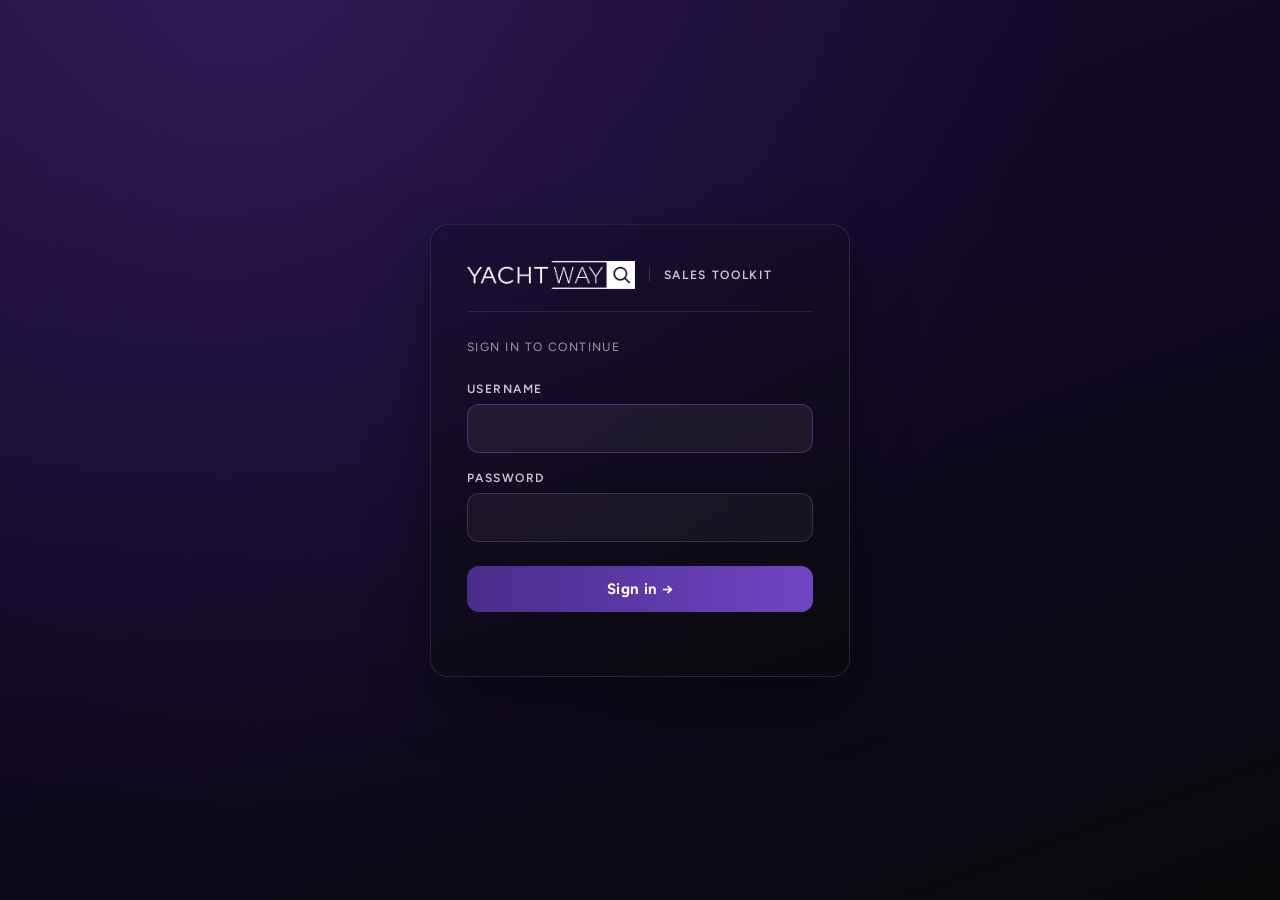
<file: index.html>
<!DOCTYPE html>
<html lang="en">
<head>
<meta charset="UTF-8" />
<title>YachtWay · Sales Presentation Generator</title>
<template id="__bundler_thumbnail">
  <svg xmlns="http://www.w3.org/2000/svg" viewBox="0 0 100 100">
    <rect width="100" height="100" fill="#0a0a0c"/>
    <rect x="30" y="30" width="40" height="40" rx="6" fill="none" stroke="#b69de8" stroke-width="2"/>
    <text x="50" y="56" text-anchor="middle" font-family="system-ui, sans-serif" font-size="14" font-weight="700" fill="#b69de8">YW</text>
  </svg>
</template>
<link rel="stylesheet" href="tokens.css" />
<style>
  * { box-sizing: border-box; margin: 0; padding: 0; }
  html, body {
    background: linear-gradient(160deg, #1a0d33 0%, #110826 40%, #0a0a0c 100%);
    color: #fff;
    font-family: "Figtree", system-ui, sans-serif;
    min-height: 100vh;
  }
  body {
    display: grid;
    place-items: center;
    padding: 60px 24px;
  }

  /* Ambient */
  body::before {
    content: "";
    position: fixed; inset: 0;
    background:
      radial-gradient(ellipse 900px 600px at 80% 15%, rgba(182,157,232,.18), transparent 60%),
      radial-gradient(ellipse 1100px 700px at 15% 90%, rgba(74,44,138,.20), transparent 60%);
    pointer-events: none;
    z-index: 0;
  }

  body {
    margin: 0;
    min-height: 100vh;
    color: #fff;
    background:
      radial-gradient(circle at 110% 100%, rgba(10,10,12,.7), transparent 60%),
      linear-gradient(160deg, #1a0d33 0%, #110826 40%, #0a0a0c 100%);
    font-family: "Figtree", system-ui, -apple-system, sans-serif;
    padding: 32px clamp(20px, 4vw, 60px);
    box-sizing: border-box;
    overflow-x: hidden;
  }
  .stage {
    position: relative;
    z-index: 1;
    width: 100%;
    max-width: 1480px;
    margin: 0 auto;
    display: grid;
    grid-template-columns: minmax(260px, 320px) 1fr;
    gap: clamp(28px, 4vw, 64px);
    align-items: start;
  }

  .intro {
    position: sticky;
    top: 32px;
    padding-top: 8px;
  }
  .brand {
    display: flex;
    align-items: center;
    gap: 14px;
    margin-bottom: 32px;
  }
  .brand img { height: 28px; }
  .brand-label {
    font-family: "Figtree", monospace;
    font-size: 12px;
    letter-spacing: .18em;
    color: rgba(255,255,255,.5);
    text-transform: uppercase;
    padding-left: 14px;
    border-left: 1px solid rgba(255,255,255,.18);
  }
  h1 {
    font-family: "Poppins", system-ui, sans-serif;
    font-weight: 700;
    font-size: 56px;
    line-height: 1.0;
    letter-spacing: -.035em;
    margin-bottom: 18px;
  }
  h1 em {
    font-style: normal;
    background: linear-gradient(90deg, #B69DE8, #fff);
    -webkit-background-clip: text;
    background-clip: text;
    -webkit-text-fill-color: transparent;
  }
  .intro p {
    font-size: 19px;
    line-height: 1.5;
    color: rgba(255,255,255,.7);
    max-width: 420px;
  }
  .intro-steps {
    margin-top: 36px;
    padding-top: 28px;
    border-top: 1px solid rgba(255,255,255,.12);
    display: flex;
    flex-direction: column;
    gap: 16px;
    max-width: 420px;
  }
  .intro-step {
    padding: 14px 16px;
    background: rgba(255,255,255,.03);
    border: 1px solid rgba(255,255,255,.10);
    border-radius: 12px;
  }
  .intro-step .t {
    font-size: 14px;
    line-height: 1.5;
    color: rgba(255,255,255,.75);
  }
  .intro-step .t strong { color: #fff; font-weight: 600; }

  /* Form card */
  .card {
    background: linear-gradient(160deg, rgba(26,13,51,.6) 0%, rgba(10,10,12,.85) 100%);
    border: 1px solid rgba(255,255,255,.10);
    border-radius: 18px;
    padding: clamp(28px, 3vw, 40px);
    box-shadow: 0 24px 60px rgba(0,0,0,.4);
  }
  .card-title {
    font-family: "Figtree", monospace;
    font-size: 11px;
    font-weight: 600;
    letter-spacing: .12em;
    text-transform: uppercase;
    color: rgba(255,255,255,.55);
    margin-bottom: 24px;
    padding-bottom: 16px;
    border-bottom: 1px solid rgba(255,255,255,.08);
  }
  #config-form {
    display: grid;
    grid-template-columns: 1fr 1fr;
    gap: clamp(18px, 1.8vw, 28px) clamp(22px, 2vw, 32px);
    align-items: start;
  }
  #config-form .field-group {
    margin: 0;
  }
  #config-form .field-group.span-full,
  #config-form .actions,
  #config-form .pricing { grid-column: 1 / -1; }
  @media (max-width: 980px) {
    #config-form { grid-template-columns: 1fr; }
  }
    background: linear-gradient(160deg, rgba(26,13,51,.6) 0%, rgba(10,10,12,.85) 100%);
    border: 1px solid rgba(255,255,255,.10);
    border-radius: 24px;
    padding: 40px 44px;
    backdrop-filter: blur(20px);
  }
  .card-title {
    font-family: "Figtree", monospace;
    font-size: 12px;
    letter-spacing: .18em;
    color: #B69DE8;
    text-transform: uppercase;
    margin-bottom: 24px;
  }

  .field-group { margin-bottom: 22px; }
  .field-group:last-child { margin-bottom: 0; }
  label {
    display: block;
    font-family: "Figtree", monospace;
    font-size: 14px;
    letter-spacing: .12em;
    text-transform: uppercase;
    color: rgba(255,255,255,.78);
    margin-bottom: 10px;
    font-weight: 600;
  }
  input[type="text"],
  input[type="number"],
  select {
    width: 100%;
    padding: 14px 16px;
    background: rgba(255,255,255,.04);
    border: 1px solid rgba(255,255,255,.14);
    border-radius: 12px;
    color: #fff;
    font-family: "Figtree", system-ui, sans-serif;
    font-size: 18px;
    transition: border-color .15s, background .15s;
  }
  select {
    appearance: none;
    -webkit-appearance: none;
    -moz-appearance: none;
    cursor: pointer;
    background-image: url("data:image/svg+xml;utf8,<svg xmlns='http://www.w3.org/2000/svg' width='12' height='8' viewBox='0 0 12 8' fill='none'><path d='M1 1.5L6 6.5L11 1.5' stroke='%23ffffff80' stroke-width='1.5' stroke-linecap='round'/></svg>");
    background-repeat: no-repeat;
    background-position: right 16px center;
    padding-right: 44px;
  }
  select option {
    background: #1a0d33;
    color: #fff;
  }
  input[type="text"]:focus,
  input[type="number"]:focus,
  select:focus {
    outline: none;
    border-color: rgba(182,157,232,.6);
    background: rgba(255,255,255,.06);
  }
  /* Compact number cells, label + stepper */
  .num-cell {
    display: flex;
    flex-direction: column;
    gap: 6px;
    align-items: flex-start;
  }
  .num-cell > label {
    margin: 0;
    font-family: "Figtree", monospace;
    font-size: 11px;
    letter-spacing: .12em;
    text-transform: uppercase;
    color: rgba(255,255,255,.78);
    font-weight: 600;
  }
  .num-cell .stepper {
    align-self: flex-start;
  }
  .num-cell .stepper input {
    width: 56px;
    flex: 0 0 56px;
    min-width: 0;
  }

  input::placeholder { color: rgba(255,255,255,.55); }

  #team-row {
    display: flex !important;
    flex-wrap: wrap;
    gap: 24px;
    align-items: flex-end;
    grid-template-columns: none !important;
  }
  #team-row > div { flex: 0 0 auto; }

  /* Segmented controls */
  .seg {
    display: grid;
    grid-auto-flow: column;
    grid-auto-columns: 1fr;
    background: rgba(255,255,255,.04);
    border: 1px solid rgba(255,255,255,.14);
    border-radius: 12px;
    padding: 4px;
    gap: 4px;
  }
  .seg button {
    appearance: none;
    background: transparent;
    border: 0;
    padding: 11px 12px;
    color: rgba(255,255,255,.62);
    font-family: "Figtree", system-ui, sans-serif;
    font-size: 14px;
    font-weight: 600;
    letter-spacing: -.005em;
    border-radius: 9px;
    cursor: pointer;
    transition: background .15s, color .15s;
  }
  .seg button:hover { color: #fff; }
  .seg button[aria-pressed="true"] {
    background: linear-gradient(180deg, rgba(182,157,232,.22), rgba(111,69,196,.18));
    color: #fff;
    box-shadow: 0 1px 0 rgba(255,255,255,.08) inset;
  }

  /* Pricing summary */
  .pricing {
    padding: 18px 20px;
    border-radius: 14px;
    background: rgba(182,157,232,.06);
    border: 1px solid rgba(182,157,232,.22);
  }
  .pricing-head {
    display: flex; align-items: baseline; justify-content: space-between;
    margin-bottom: 12px; gap: 12px;
  }
  .pricing-head .lbl {
    font-family: "Figtree", monospace;
    font-size: 11px; letter-spacing: .14em; text-transform: uppercase;
    color: rgba(255,255,255,.6); font-weight: 600;
  }
  .pricing-head .total {
    font-family: "Poppins", system-ui, sans-serif;
    font-weight: 700; font-size: 24px; letter-spacing: -.02em;
    color: #fff;
  }
  .pricing-head .total .per { font-size: 13px; color: rgba(255,255,255,.5); font-weight: 500; margin-left: 4px; }
  .line {
    display: grid; grid-template-columns: 1fr auto auto;
    align-items: baseline;
    gap: 12px;
    padding: 6px 0;
    font-size: 14px;
    color: rgba(255,255,255,.78);
    border-top: 1px dashed rgba(255,255,255,.08);
  }
  .line:first-of-type { border-top: 0; }
  .line .name { color: rgba(255,255,255,.82); }
  .line .qty {
    font-family: "Figtree", monospace;
    font-size: 12px; color: rgba(255,255,255,.45);
    font-variant-numeric: tabular-nums;
  }
  .line .amt {
    font-variant-numeric: tabular-nums;
    color: #fff; font-weight: 600;
  }
  .line.muted { color: rgba(255,255,255,.4); }
  .line.muted .amt { color: rgba(255,255,255,.4); font-weight: 500; }
  .pricing-foot {
    margin-top: 10px; padding-top: 10px;
    border-top: 1px solid rgba(255,255,255,.10);
    display: flex; justify-content: space-between; align-items: baseline;
    font-size: 16px;
    color: rgba(255,255,255,.78);
  }
  .pricing-foot strong { color: #fff; font-weight: 600; }

  /* Add-on toggles */
  .addons {
    display: grid;
    grid-template-columns: 1fr 1fr;
    gap: 8px;
  }
  .addon {
    display: flex; align-items: center; gap: 10px;
    padding: 10px 12px;
    background: rgba(255,255,255,.04);
    border: 1px solid rgba(255,255,255,.14);
    border-radius: 10px;
    cursor: pointer;
    transition: border-color .15s, background .15s;
    font-size: 13px;
    color: rgba(255,255,255,.78);
  }
  .addon:hover { border-color: rgba(182,157,232,.4); }
  .addon.on {
    border-color: rgba(182,157,232,.5);
    background: rgba(182,157,232,.10);
    color: #fff;
  }
  .addon input { display: none; }
  .addon .dot {
    width: 14px; height: 14px; border-radius: 4px;
    border: 1.5px solid rgba(255,255,255,.4);
    flex-shrink: 0;
    display: grid; place-items: center;
  }
  .addon.on .dot {
    background: #B69DE8; border-color: #B69DE8;
  }
  .addon.on .dot::after {
    content: ""; width: 6px; height: 6px; background: #1a0d33; border-radius: 1px;
  }
  .addon .price {
    margin-left: auto;
    font-family: "Figtree", monospace;
    font-size: 12px; color: rgba(255,255,255,.5);
    font-variant-numeric: tabular-nums;
  }
  .addon.unavailable { opacity: .4; cursor: not-allowed; }
  .addon.unavailable .price { color: rgba(255,255,255,.3); }
  .addon .info-i {
    width: 18px; height: 18px;
    border-radius: 50%;
    background: rgba(255,255,255,.10);
    color: rgba(255,255,255,.65);
    border: 1px solid rgba(255,255,255,.18);
    font-family: "Figtree", system-ui, sans-serif;
    font-style: italic;
    font-weight: 700;
    font-size: 11px;
    line-height: 1;
    display: inline-flex; align-items: center; justify-content: center;
    cursor: help;
    flex-shrink: 0;
    position: relative;
  }
  .addon .info-i:hover {
    background: rgba(111,69,196,.5);
    color: #fff;
    border-color: rgba(111,69,196,.8);
  }
  .addon .info-i::after {
    content: attr(data-tip);
    position: absolute;
    bottom: calc(100% + 10px);
    left: 50%;
    transform: translateX(-50%);
    padding: 12px 14px;
    background: #1a0d33;
    border: 1px solid rgba(111,69,196,.5);
    border-radius: 10px;
    color: #fff;
    font-family: "Figtree", system-ui, sans-serif;
    font-style: normal;
    font-weight: 400;
    font-size: 13px;
    line-height: 1.45;
    letter-spacing: 0;
    text-transform: none;
    width: 320px;
    text-align: left;
    box-shadow: 0 18px 40px rgba(0,0,0,.5);
    opacity: 0;
    pointer-events: none;
    transition: opacity .15s;
    z-index: 20;
    white-space: normal;
  }
  .addon .info-i:hover::after { opacity: 1; }

  /* Brand list (shipyard) */
  .brand-stepper {
    display: flex; align-items: center;
    gap: 16px;
    padding: 14px 16px;
    background: rgba(182,157,232,.06);
    border: 1px solid rgba(182,157,232,.22);
    border-radius: 12px;
    margin-bottom: 12px;
  }
  .brand-stepper > label {
    margin: 0;
    font-family: "Figtree", monospace;
    font-size: 12px;
    letter-spacing: .12em;
    text-transform: uppercase;
    color: rgba(255,255,255,.78);
    font-weight: 600;
    flex: 1;
  }
  .stepper {
    display: inline-flex;
    align-items: stretch;
    background: rgba(0,0,0,.25);
    border: 1px solid rgba(255,255,255,.14);
    border-radius: 10px;
    overflow: hidden;
  }
  .stepper .step-btn {
    appearance: none;
    background: transparent;
    border: 0;
    width: 36px;
    color: rgba(255,255,255,.7);
    font-family: "Poppins", system-ui, sans-serif;
    font-size: 18px;
    font-weight: 600;
    cursor: pointer;
    transition: background .15s, color .15s;
  }
  .stepper .step-btn:hover {
    background: rgba(182,157,232,.18);
    color: #fff;
  }
  .stepper .step-btn:disabled {
    color: rgba(255,255,255,.2);
    cursor: not-allowed;
  }
  .stepper .step-btn:disabled:hover { background: transparent; }
  .stepper input {
    width: 56px;
    text-align: center;
    background: transparent;
    border: 0;
    border-left: 1px solid rgba(255,255,255,.10);
    border-right: 1px solid rgba(255,255,255,.10);
    color: #fff;
    font-family: "Poppins", system-ui, sans-serif;
    font-size: 18px;
    font-weight: 700;
    padding: 8px 0;
  }
  .stepper input:focus { outline: none; }
  .brand-stepper .step-hint {
    font-family: "Figtree", monospace;
    font-size: 11px;
    letter-spacing: .08em;
    color: rgba(255,255,255,.4);
  }
  .brand-list {
    display: flex; flex-direction: column;
    gap: 8px;
    margin-bottom: 8px;
  }
  .brand-row {
    display: grid;
    grid-template-columns: 22px 1fr 32px;
    gap: 10px;
    align-items: center;
  }
  .brand-row .idx {
    font-family: "Figtree", monospace;
    font-size: 11px; letter-spacing: .08em;
    color: rgba(255,255,255,.4); text-align: right;
  }
  .brand-row input {
    width: 100%;
    padding: 10px 12px;
    background: rgba(255,255,255,.04);
    border: 1px solid rgba(255,255,255,.14);
    border-radius: 10px;
    color: #fff; font-family: inherit; font-size: 15px;
    transition: border-color .15s;
  }
  .brand-row input:focus {
    outline: none;
    border-color: rgba(182,157,232,.55);
  }
  .brand-row .rm {
    appearance: none; background: transparent; border: 0;
    color: rgba(255,255,255,.35); font-size: 18px;
    cursor: pointer; line-height: 1; padding: 4px;
    border-radius: 6px;
  }
  .brand-row .rm:hover { color: #ff7a59; background: rgba(255,255,255,.04); }
  .add-brand {
    appearance: none;
    background: rgba(182,157,232,.08);
    border: 1px dashed rgba(182,157,232,.4);
    color: rgba(255,255,255,.78);
    padding: 10px 14px; border-radius: 10px;
    font-family: inherit; font-size: 13px; font-weight: 600;
    cursor: pointer; transition: background .15s, border-color .15s;
    display: inline-flex; align-items: center; gap: 8px;
  }
  .add-brand:hover {
    background: rgba(182,157,232,.16);
    border-color: rgba(182,157,232,.7);
    color: #fff;
  }
  .add-brand .plus {
    width: 18px; height: 18px;
    background: rgba(182,157,232,.5);
    color: #1a0d33; border-radius: 50%;
    display: grid; place-items: center;
    font-weight: 700; font-size: 14px;
  }

  /* Inventory follow-up. */
  .inv-q {
    margin-top: 14px;
    padding: 14px 16px;
    background: rgba(255,255,255,.03);
    border: 1px solid rgba(255,255,255,.10);
    border-radius: 12px;
  }
  .inv-q-row {
    display: flex; align-items: center; justify-content: space-between;
    gap: 12px;
    padding: 4px 0;
  }
  .inv-q-row + .inv-q-row { margin-top: 8px; border-top: 1px dashed rgba(255,255,255,.08); padding-top: 12px; }
  .inv-q-label {
    font-family: "Figtree", monospace;
    font-size: 12px;
    letter-spacing: .10em;
    text-transform: uppercase;
    color: rgba(255,255,255,.78);
    font-weight: 600;
  }
  .seg.seg-mini { padding: 3px; }
  .seg.seg-mini button {
    padding: 7px 14px;
    font-size: 12px;
    letter-spacing: .04em;
  }
  .inv-q-note {
    margin-top: 10px;
    padding-top: 10px;
    border-top: 1px dashed rgba(255,255,255,.08);
    font-family: "Figtree", monospace;
    font-size: 11px;
    letter-spacing: .08em;
    text-transform: uppercase;
    line-height: 1.5;
  }
  .inv-q-note.include { color: #5fd398; }
  .inv-q-note.skip    { color: rgba(255,255,255,.4); }

  /* Central listings field */
  .cl-card {
    padding: 16px 18px;
    background: rgba(255,200,80,.06);
    border: 1px solid rgba(255,200,80,.30);
    border-radius: 12px;
  }
  .cl-card .cl-hint {
    font-family: "Figtree", monospace;
    font-size: 11px; letter-spacing: .08em;
    color: #f5c87a;
    line-height: 1.5;
    margin-bottom: 10px;
    font-weight: 600;
  }
  .cl-input-row {
    display: flex; align-items: center; gap: 12px;
  }
  .cl-input-row input[type="number"] {
    flex: 0 0 160px;
    padding: 12px 14px;
    background: rgba(0,0,0,.25);
    border: 1px solid rgba(255,200,80,.4);
    border-radius: 10px;
    color: #fff;
    font-family: "Poppins", system-ui, sans-serif;
    font-size: 20px;
    font-weight: 700;
    letter-spacing: -.01em;
  }
  .cl-input-row input[type="number"]:focus {
    outline: none;
    border-color: rgba(255,200,80,.7);
  }
  .cl-input-row .cl-suffix {
    font-family: "Figtree", monospace;
    font-size: 12px; letter-spacing: .12em;
    text-transform: uppercase;
    color: rgba(255,255,255,.55);
  }

  /* Website URL row */
  .website-url-row {
    display: grid;
    grid-template-columns: 140px 1fr;
    align-items: center;
    gap: 14px;
    margin-top: 14px;
    padding: 14px 16px;
    background: rgba(255,255,255,.03);
    border: 1px solid rgba(255,255,255,.10);
    border-radius: 12px;
  }
  .website-url-row .url-lbl {
    margin: 0;
    font-family: "Figtree", monospace;
    font-size: 12px;
    letter-spacing: .12em;
    text-transform: uppercase;
    color: rgba(255,255,255,.78);
    font-weight: 600;
  }
  .website-url-row input {
    width: 100%;
    padding: 10px 14px;
    background: rgba(0,0,0,.25);
    border: 1px solid rgba(255,255,255,.14);
    border-radius: 10px;
    color: #fff;
    font-family: "Figtree", system-ui, sans-serif;
    font-size: 16px;
  }
  .website-url-row input:focus {
    outline: none;
    border-color: rgba(111,69,196,.55);
  }

  /* Website-score slider */
  .ws-slider {
    background: rgba(255,255,255,.03);
    border: 1px solid rgba(255,255,255,.10);
    border-radius: 12px;
    padding: 18px 18px 14px;
  }
  .ws-score-line {
    display: flex; align-items: center; gap: 14px;
    margin-bottom: 12px;
  }
  .ws-score-num {
    font-family: "Poppins", system-ui, sans-serif;
    font-weight: 700;
    font-size: 36px;
    line-height: 1;
    color: #fff;
    font-variant-numeric: tabular-nums;
    letter-spacing: -.02em;
    min-width: 56px;
  }
  .ws-readout {
    font-family: "Poppins", system-ui, sans-serif;
    font-weight: 700;
    font-size: 16px;
    color: #b69de8;
    letter-spacing: .02em;
  }
  .ws-readout-sub {
    font-family: "Figtree", monospace;
    font-size: 11px;
    letter-spacing: .12em;
    text-transform: uppercase;
    color: rgba(95,211,152,.9);
    margin-top: 2px;
  }
  .ws-readout-sub.muted {
    color: rgba(255,255,255,.4);
  }
  .ws-slider input[type="range"] {
    -webkit-appearance: none;
    appearance: none;
    width: 100%;
    background: transparent;
    margin: 6px 0 10px;
  }
  .ws-slider input[type="range"]::-webkit-slider-runnable-track {
    height: 8px;
    border-radius: 999px;
    background: linear-gradient(90deg, #4aa6ff 0%, #6bc8ff 30%, #f4a83a 60%, #ef4444 100%);
  }
  .ws-slider input[type="range"]::-moz-range-track {
    height: 8px;
    border-radius: 999px;
    background: linear-gradient(90deg, #4aa6ff 0%, #6bc8ff 30%, #f4a83a 60%, #ef4444 100%);
  }
  .ws-slider input[type="range"]::-webkit-slider-thumb {
    -webkit-appearance: none;
    appearance: none;
    width: 22px; height: 22px;
    border-radius: 50%;
    background: #fff;
    border: 3px solid #4a2c8a;
    margin-top: -7px;
    cursor: pointer;
    box-shadow: 0 2px 6px rgba(0,0,0,.4);
  }
  .ws-slider input[type="range"]::-moz-range-thumb {
    width: 22px; height: 22px;
    border-radius: 50%;
    background: #fff;
    border: 3px solid #4a2c8a;
    cursor: pointer;
  }
  .ws-stops {
    display: grid;
    grid-template-columns: 1fr 1fr 1fr;
    font-family: "Figtree", monospace;
    font-size: 11px;
    letter-spacing: .08em;
    text-transform: uppercase;
    color: rgba(255,255,255,.5);
    margin-top: 4px;
  }
  .ws-stops span:first-child { text-align: left; }
  .ws-stops span:last-child  { text-align: right; }

  .iq-desc {
    font-family: "Figtree", monospace;
    font-size: 11px;
    letter-spacing: .08em;
    color: rgba(255,255,255,.55);
    margin-top: 2px;
    line-height: 1.4;
  }
  details.iq-legend {
    margin-top: 12px;
    border: 1px dashed rgba(255,255,255,.10);
    border-radius: 10px;
    font-family: "Figtree", system-ui, sans-serif;
    color: rgba(255,255,255,.55);
  }
  details.iq-legend > summary {
    list-style: none;
    cursor: pointer;
    padding: 10px 14px;
    display: flex;
    align-items: center;
    gap: 8px;
    font-size: 12px;
    letter-spacing: .04em;
    color: rgba(255,255,255,.7);
    user-select: none;
  }
  details.iq-legend > summary::-webkit-details-marker { display: none; }
  details.iq-legend > summary::before {
    content: "▸";
    color: rgba(255,255,255,.5);
    font-size: 10px;
    transition: transform .15s;
    display: inline-block;
  }
  details.iq-legend[open] > summary::before {
    transform: rotate(90deg);
  }
  details.iq-legend > summary:hover { color: rgba(255,255,255,.9); }
  details.iq-legend > .iq-legend-body {
    padding: 4px 14px 14px;
    display: grid;
    gap: 6px;
    font-size: 12px;
    line-height: 1.45;
    color: rgba(255,255,255,.55);
  }
  details.iq-legend > .iq-legend-body strong {
    color: rgba(255,255,255,.85); font-weight: 600;
  }

  /* Presenter card (locked to preset team, pick 1 or 2) */
  .presenter-card {
    display: flex;
    align-items: center;
    gap: 18px;
    padding: 16px 18px;
    background: rgba(182,157,232,.06);
    border: 1px solid rgba(182,157,232,.22);
    border-radius: 14px;
  }
  .presenter-stack {
    flex: 0 0 auto;
    display: flex;
    align-items: center;
    height: 64px;
    min-width: 64px;
  }
  .presenter-stack .presenter-avatar + .presenter-avatar {
    margin-left: -18px;
  }
  .presenter-avatar {
    width: 64px;
    height: 64px;
    border-radius: 50%;
    background: linear-gradient(160deg, rgba(111,69,196,.4), rgba(74,44,138,.3));
    border: 2px solid #1a0d33;
    box-shadow: 0 0 0 1px rgba(182,157,232,.35);
    display: grid;
    place-items: center;
    overflow: hidden;
    flex-shrink: 0;
    position: relative;
  }
  .presenter-avatar.empty {
    border: 2px dashed rgba(182,157,232,.35);
    box-shadow: none;
    background: rgba(255,255,255,.02);
  }
  .presenter-avatar img {
    width: 100%; height: 100%;
    object-fit: cover;
  }
  .presenter-avatar .placeholder,
  .presenter-avatar .initials {
    font-family: "Poppins", system-ui, sans-serif;
    font-weight: 700;
    font-size: 22px;
    letter-spacing: -.01em;
    color: rgba(255,255,255,.9);
  }
  .presenter-avatar .placeholder {
    font-size: 12px;
    letter-spacing: .14em;
    color: rgba(255,255,255,.4);
  }
  .presenter-pick {
    flex: 1;
    min-width: 0;
    display: flex;
    flex-direction: column;
    gap: 8px;
  }
  .presenter-chip {
    display: flex;
    align-items: center;
    gap: 12px;
    padding: 10px 14px 10px 10px;
    background: rgba(255,255,255,.04);
    border: 1px solid rgba(255,255,255,.12);
    border-radius: 12px;
    cursor: pointer;
    transition: background .15s, border-color .15s;
  }
  .presenter-chip:hover {
    background: rgba(182,157,232,.10);
    border-color: rgba(182,157,232,.35);
  }
  .presenter-chip.on {
    background: rgba(127,86,217,.18);
    border-color: rgba(127,86,217,.6);
  }
  .presenter-chip.locked {
    opacity: .35;
    cursor: not-allowed;
  }
  .presenter-chip .chip-thumb {
    width: 36px; height: 36px;
    border-radius: 50%;
    overflow: hidden;
    background: linear-gradient(160deg, rgba(111,69,196,.4), rgba(74,44,138,.3));
    border: 1px solid rgba(255,255,255,.10);
    flex-shrink: 0;
    display: grid;
    place-items: center;
  }
  .presenter-chip .chip-thumb img {
    width: 100%; height: 100%; object-fit: cover;
  }
  .presenter-chip .chip-thumb .initials {
    font-family: "Poppins", system-ui, sans-serif;
    font-weight: 700;
    font-size: 13px;
    color: rgba(255,255,255,.9);
  }
  .presenter-chip .chip-meta {
    flex: 1;
    min-width: 0;
    display: flex;
    flex-direction: column;
    gap: 1px;
  }
  .presenter-chip .chip-name {
    font-family: "Figtree", system-ui, sans-serif;
    font-size: 15px;
    font-weight: 600;
    color: #fff;
    letter-spacing: -.005em;
  }
  .presenter-chip .chip-title {
    font-family: "Figtree", monospace;
    font-size: 11px;
    letter-spacing: .08em;
    text-transform: uppercase;
    color: rgba(255,255,255,.55);
  }
  .presenter-chip.on .chip-title {
    color: #b69de8;
  }
  .presenter-chip .chip-check {
    width: 22px; height: 22px;
    border-radius: 6px;
    border: 1.5px solid rgba(255,255,255,.25);
    flex-shrink: 0;
    display: grid;
    place-items: center;
    transition: background .15s, border-color .15s;
  }
  .presenter-chip.on .chip-check {
    background: #7F56D9;
    border-color: #7F56D9;
  }
  .presenter-chip.on .chip-check::after {
    content: "";
    width: 10px; height: 6px;
    border-left: 2px solid #fff;
    border-bottom: 2px solid #fff;
    transform: rotate(-45deg) translate(1px, -1px);
  }
  .presenter-hint {
    font-family: "Figtree", monospace;
    font-size: 11px;
    letter-spacing: .10em;
    text-transform: uppercase;
    color: rgba(255,255,255,.4);
    margin-top: 2px;
  }

  /* Logo upload */
  .logo-zone {
    position: relative;
    display: flex;
    align-items: center;
    gap: 16px;
    padding: 16px;
    background: rgba(255,255,255,.03);
    border: 1px dashed rgba(255,255,255,.25);
    border-radius: 14px;
    cursor: pointer;
    transition: border-color .15s, background .15s;
  }
  .logo-zone:hover {
    border-color: rgba(182,157,232,.6);
    background: rgba(182,157,232,.06);
  }
  .logo-zone.has-file {
    border-style: solid;
    border-color: rgba(182,157,232,.4);
    background: rgba(182,157,232,.06);
  }
  .logo-zone input[type="file"] {
    position: absolute;
    inset: 0;
    opacity: 0;
    cursor: pointer;
  }
  .logo-preview {
    flex: 0 0 80px;
    width: 80px;
    height: 80px;
    border-radius: 10px;
    background: rgba(255,255,255,.04);
    display: grid;
    place-items: center;
    overflow: hidden;
  }
  .logo-preview img,
  .logo-preview object {
    max-width: 70px;
    max-height: 70px;
    width: auto;
    height: auto;
    object-fit: contain;
  }
  .logo-preview .placeholder {
    font-family: "Figtree", monospace;
    font-size: 11px;
    letter-spacing: .14em;
    color: rgba(255,255,255,.35);
    text-transform: uppercase;
  }
  .logo-meta {
    flex: 1;
    min-width: 0;
  }
  .logo-meta .lname {
    font-size: 16px;
    color: #fff;
    margin-bottom: 4px;
    font-weight: 500;
    overflow: hidden;
    white-space: nowrap;
    text-overflow: ellipsis;
  }
  .logo-meta .lname.empty { color: rgba(255,255,255,.55); font-weight: 400; }
  .logo-meta .lhint {
    font-size: 13px;
    color: rgba(255,255,255,.45);
  }

  .actions {
    padding-top: 28px;
    border-top: 1px solid rgba(255,255,255,.10);
    display: flex;
    flex-direction: column;
    gap: 12px;
  }
  .btn {
    display: flex;
    align-items: center;
    justify-content: center;
    gap: 10px;
    padding: 16px 24px;
    border-radius: 12px;
    border: 1px solid transparent;
    font-family: "Poppins", system-ui, sans-serif;
    font-size: 16px;
    font-weight: 600;
    letter-spacing: -.01em;
    cursor: pointer;
    transition: filter .15s, background .15s, border-color .15s;
  }
  .btn-primary {
    background: #4B0EA3;
    color: #fff;
    border-color: rgba(127,86,217,.5);
  }
  .btn-primary:hover {
    background: #5B1FB8;
    filter: none;
  }
  .btn-secondary {
    background: rgba(255,255,255,.06);
    color: rgba(255,255,255,.85);
    border-color: rgba(255,255,255,.18);
  }
  .btn-secondary:hover {
    background: rgba(255,255,255,.10);
    border-color: rgba(255,255,255,.28);
  }

  /* Saved presets */
  .presets {
    margin-top: 28px;
    padding-top: 22px;
    border-top: 1px solid rgba(255,255,255,.10);
  }
  .presets-title {
    font-family: "Figtree", monospace;
    font-size: 11px;
    letter-spacing: .14em;
    text-transform: uppercase;
    color: rgba(255,255,255,.5);
    margin-bottom: 12px;
    font-weight: 600;
  }
  .preset-list {
    display: flex;
    flex-wrap: wrap;
    gap: 8px;
  }
  .preset-pill {
    padding: 8px 14px;
    background: rgba(255,255,255,.04);
    border: 1px solid rgba(255,255,255,.14);
    border-radius: 999px;
    font-size: 13px;
    color: rgba(255,255,255,.78);
    cursor: pointer;
    transition: background .15s, color .15s;
    position: relative;
  }
  .preset-pill:hover {
    background: rgba(182,157,232,.12);
    color: #fff;
  }
  .preset-pill .x {
    margin-left: 8px;
    color: rgba(255,255,255,.35);
    font-size: 14px;
  }
  .preset-pill .x:hover { color: #ff7a59; }

  @media (max-width: 1100px) {
    .stage { grid-template-columns: 1fr; gap: 32px; }
    .intro { position: static; padding-top: 0; }
    h1 { font-size: 42px; }
  }
</style>
</head>
<body>

<!-- Client-side auth gate. Hides the form behind a username/password screen.
     Credentials hardcoded below, anyone with view-source can bypass, so this
     is a soft deterrent, not real security. -->
<style>
  body:not(.authed) > .stage { display: none !important; }
  body:not(.authed) #login-gate { display: flex; }
  body.authed #login-gate { display: none; }

  #login-gate {
    position: fixed; inset: 0;
    display: flex; align-items: center; justify-content: center;
    padding: 24px;
    z-index: 9999;
    background:
      radial-gradient(circle at 20% 0%, rgba(111,69,196,.25), transparent 60%),
      linear-gradient(160deg, #1a0d33 0%, #110826 40%, #0a0a0c 100%);
  }
  .login-card {
    width: 100%; max-width: 420px;
    padding: 36px 36px 32px;
    background: linear-gradient(160deg, rgba(26,13,51,.7) 0%, rgba(10,10,12,.9) 100%);
    border: 1px solid rgba(255,255,255,.10);
    border-radius: 18px;
    box-shadow: 0 24px 60px rgba(0,0,0,.4);
    color: #fff;
    font-family: "Figtree", system-ui, sans-serif;
  }
  .login-card .brand {
    font-family: "Poppins", system-ui, sans-serif;
    font-weight: 700;
    font-size: 22px;
    letter-spacing: -.01em;
    margin-bottom: 4px;
  }
  .login-card .brand-lockup {
    display: flex; align-items: center; gap: 14px;
    margin-bottom: 28px;
    padding-bottom: 22px;
    border-bottom: 1px solid rgba(255,255,255,.10);
  }
  .login-card .brand-lockup img {
    height: 28px; width: auto; display: block;
  }
  .login-card .brand-lockup .brand-label {
    font-family: "Figtree", monospace;
    font-size: 12px;
    font-weight: 600;
    letter-spacing: .14em;
    text-transform: uppercase;
    color: rgba(255,255,255,.78);
    padding-left: 14px;
    border-left: 1px solid rgba(255,255,255,.15);
  }
  .login-card .sub {
    font-family: "Figtree", monospace;
    font-size: 12px;
    letter-spacing: .12em;
    text-transform: uppercase;
    color: rgba(255,255,255,.6);
    margin-bottom: 28px;
  }
  .login-card label {
    display: block;
    font-family: "Figtree", monospace;
    font-size: 12px;
    letter-spacing: .12em;
    text-transform: uppercase;
    color: rgba(255,255,255,.78);
    margin-bottom: 8px;
    font-weight: 600;
  }
  .login-card input {
    width: 100%;
    padding: 14px 16px;
    background: rgba(255,255,255,.04);
    border: 1px solid rgba(255,255,255,.14);
    border-radius: 12px;
    color: #fff;
    font-family: "Figtree", system-ui, sans-serif;
    font-size: 16px;
    margin-bottom: 18px;
    transition: border-color .15s, background .15s;
  }
  .login-card input:focus {
    outline: none;
    border-color: rgba(111,69,196,.55);
    background: rgba(255,255,255,.06);
  }
  .login-card button {
    appearance: none;
    width: 100%;
    padding: 14px 18px;
    background: linear-gradient(90deg, #4A2C8A, #6F45C4);
    color: #fff;
    border: 0;
    border-radius: 12px;
    font-family: "Figtree", system-ui, sans-serif;
    font-size: 15px;
    font-weight: 700;
    letter-spacing: .02em;
    cursor: pointer;
    margin-top: 6px;
    transition: filter .15s;
  }
  .login-card button:hover { filter: brightness(1.12); }
  .login-card .err {
    margin-top: 14px;
    font-size: 13px;
    color: #ff9b80;
    min-height: 18px;
    text-align: center;
  }

  body.authed #logout-btn { display: inline-flex; }
  body:not(.authed) #logout-btn { display: none; }
  #logout-btn {
    position: fixed;
    top: 20px; right: 24px;
    z-index: 9000;
    align-items: center; gap: 8px;
    padding: 9px 14px;
    background: rgba(255,255,255,.05);
    border: 1px solid rgba(255,255,255,.14);
    border-radius: 999px;
    color: rgba(255,255,255,.78);
    font-family: "Figtree", monospace;
    font-size: 12px;
    letter-spacing: .12em;
    text-transform: uppercase;
    font-weight: 600;
    cursor: pointer;
    transition: color .15s, background .15s, border-color .15s;
  }
  #logout-btn:hover {
    color: #fff;
    background: rgba(111,69,196,.18);
    border-color: rgba(111,69,196,.55);
  }
  #logout-btn .ico { font-size: 14px; line-height: 1; }
</style>

<button type="button" id="logout-btn" title="Sign out">
  <span class="ico">↪</span>
  <span>Sign out</span>
</button>

<div id="login-gate" role="dialog" aria-modal="true" aria-label="Sign in">
  <form class="login-card" id="login-form" autocomplete="off">
    <div class="brand-lockup">
      <img src="assets/brand/yachtway-white.png" alt="YachtWay" />
      <span class="brand-label">Sales Toolkit</span>
    </div>
    <div class="sub">Sign in to continue</div>

    <label for="login-user">Username</label>
    <input type="text" id="login-user" autocomplete="off" autofocus />

    <label for="login-pass">Password</label>
    <input type="password" id="login-pass" autocomplete="off" />

    <button type="submit">Sign in →</button>
    <div class="err" id="login-err"></div>
  </form>
</div>

<script>
  (function () {
    // Hardcoded; client-side soft gate, not real auth.
    const USER = 'Snowflake';
    const PASS = 'ProjectTakeover';
    const KEY  = 'yw-sales-authed';

    if (sessionStorage.getItem(KEY) === '1') {
      document.body.classList.add('authed');
    }

    const form = document.getElementById('login-form');
    const userEl = document.getElementById('login-user');
    const passEl = document.getElementById('login-pass');
    const errEl  = document.getElementById('login-err');

    form.addEventListener('submit', (e) => {
      e.preventDefault();
      const u = userEl.value.trim();
      const p = passEl.value;
      if (u === USER && p === PASS) {
        sessionStorage.setItem(KEY, '1');
        document.body.classList.add('authed');
        errEl.textContent = '';
      } else {
        errEl.textContent = 'Incorrect username or password.';
        passEl.value = '';
        passEl.focus();
      }
    });

    // Wire the floating Sign out button.
    const logoutBtn = document.getElementById('logout-btn');
    if (logoutBtn) {
      logoutBtn.addEventListener('click', () => {
        sessionStorage.removeItem(KEY);
        document.body.classList.remove('authed');
        userEl.value = '';
        passEl.value = '';
        userEl.focus();
      });
    }
  })();
</script>

<div class="stage">
  <!-- Left: intro -->
  <div class="intro">
    <div class="brand">
      <img src="assets/brand/yachtway-white.png" alt="YachtWay" />
      <span class="brand-label">Sales Toolkit</span>
    </div>
    <h1>Personalize the <em>presentation.</em></h1>
    <p><strong>You are YachtWay in the room.</strong> This is the first impression every future customer gets of the company, and it is how the world will judge you as a professional. A personalized pitch wins a generic showdown every single time. Five minutes here saves the meeting, do not shortcut your own pitch.</p>
  </div>

  <!-- Right: form -->
  <div class="card">
    <div class="card-title" id="card-title">Dealer / Brokerage details</div>

    <!-- Hidden preload of team photos. Each <img> here is what the standalone
         bundler inlines as a data: URL; the TEAM array then resolves its `photo:`
         field back to the inlined src on boot. Keep this list in sync with the
         TEAM array, one img per team member. -->
    <div id="team-photo-preload" style="display:none;" aria-hidden="true">
      <img data-team-photo="assets/team/debbie-pettibone-sm.png" src="assets/team/debbie-pettibone-sm.png" alt="">
      <img data-team-photo="assets/team/gianmarco-sessa-sm.png"  src="assets/team/gianmarco-sessa-sm.png"  alt="">
      <img data-team-photo="assets/team/heigo-paartalu-sm.png"   src="assets/team/heigo-paartalu-sm.png"   alt="">
      <img data-team-photo="assets/team/kristi-smith-sm.png"     src="assets/team/kristi-smith-sm.png"     alt="">
      <img data-team-photo="assets/team/mavil-gonzalez-sm.png"   src="assets/team/mavil-gonzalez-sm.png"   alt="">
    </div>

    <form id="config-form">
      <!-- Presenter selector. Locked to a preset team list so the name on the
           cover slide is never misspelled. Pick 1 or 2 people; photos are
           auto-attached. -->
      <div class="field-group span-full" id="presenter-field">
        <label>Presenter <span style="color:rgba(255,255,255,.5);font-weight:500;font-size:11px;letter-spacing:.10em;">· PICK UP TO 3</span> <span style="color:#ff9b80;font-weight:700;">· MANDATORY</span></label>
        <div class="presenter-card" id="presenter-card">
          <div class="presenter-stack" id="presenter-stack">
            <div class="presenter-avatar empty" id="presenter-avatar-0">
              <span class="placeholder">YW</span>
            </div>
          </div>
          <div class="presenter-pick" id="presenter-roster">
            <!-- chips rendered by JS -->
          </div>
          <input type="hidden" id="presenter-name" />
          <input type="hidden" id="presenter-title" />
        </div>
      </div>

      <div class="field-group">
        <label>Region</label>
        <div class="seg" id="seg-region" role="tablist">
          <button type="button" data-val="us" aria-pressed="true">United States · USD</button>
          <button type="button" data-val="eu" aria-pressed="false">Europe · EUR</button>
        </div>
      </div>

      <div class="field-group">
        <label>Account type</label>
        <div class="seg" id="seg-persona" role="tablist">
          <button type="button" data-val="dealer" aria-pressed="true">Dealership / Brokerage</button>
          <button type="button" data-val="shipyard" aria-pressed="false">Shipyard</button>
        </div>
      </div>

      <div class="field-group span-full">
        <label id="logo-label">Dealer logo · white on transparent · SVG or PNG <span style="color:#ff9b80;font-weight:700;">· MANDATORY</span></label>
        <div class="logo-zone" id="logo-zone">
          <input type="file" id="logo-input" accept=".svg,.png,.jpg,.jpeg,.webp" />
          <div class="logo-preview" id="logo-preview">
            <span class="placeholder">Logo</span>
          </div>
          <div class="logo-meta">
            <div class="lname empty" id="logo-name">Click or drop a file...</div>
            <div class="lhint">Grab it from their website footer / press kit, or Google "[dealer name] logo PNG". SVG preferred · transparent background · white fill</div>
          </div>
        </div>
      </div>

      <div class="field-group">
        <label id="name-label">Dealer name <span style="color:#ff9b80;font-weight:700;">· MANDATORY</span></label>
        <input type="text" id="dealer-name" placeholder="QWERTY Yachts" required />
        <input type="hidden" id="dealer-short" />
      </div>

      <!-- State (US) / country (EU). Shown for both dealers and shipyards. -->
      <div class="field-group span-full" id="state-field" style="display:block;">
        <label id="state-label">Dealer location · state <span style="color:#ff9b80;font-weight:700;">· MANDATORY</span></label>
        <select id="dealer-state">
          <option value="">Select state...</option>
          <option value="FL">Florida</option>
          <option value="CA">California</option>
          <option value="TX">Texas</option>
          <option value="NY">New York</option>
          <option value="CT">Connecticut</option>
          <option value="MA">Massachusetts</option>
          <option value="MD">Maryland</option>
          <option value="NJ">New Jersey</option>
          <option value="NC">North Carolina</option>
          <option value="SC">South Carolina</option>
          <option value="GA">Georgia</option>
          <option value="AL">Alabama</option>
          <option value="LA">Louisiana</option>
          <option value="TN">Tennessee</option>
          <option value="WA">Washington</option>
          <option value="OR">Oregon</option>
          <option value="AZ">Arizona</option>
          <option value="NV">Nevada</option>
          <option value="MI">Michigan</option>
          <option value="OTHER">Other US state</option>
        </select>
        <div id="state-hint" style="font-size:12px;color:rgba(255,255,255,.4);margin-top:6px;line-height:1.4;">
          South Florida dealers get the YachtWay Studio pitch slide. Other states skip it.
        </div>
      </div>

      <!-- Dealer-only: authorized dealer flag (unlocks the Authorized Dealers slide) -->
      <div class="field-group span-full" id="dealer-fields" style="display:block;">
        <label>Account category <span style="color:#ff9b80;font-weight:700;">· MANDATORY</span></label>
        <div class="seg" id="seg-dealer-type" role="tablist">
          <button type="button" data-val="brokerage" aria-pressed="true">Brokerage</button>
          <button type="button" data-val="authorized" aria-pressed="false">Authorized dealer for a brand</button>
        </div>

      </div>

      <!-- Shipyard-only: distribution model -->
      <div class="field-group span-full" id="shipyard-fields" style="display:none;">
        <label>Distribution model</label>
        <div class="seg" id="seg-distribution" role="tablist">
          <button type="button" data-val="factory" aria-pressed="true">Factory direct</button>
          <button type="button" data-val="dealer-network" aria-pressed="false">Dealer network</button>
        </div>
        <div id="dealers-row" style="display:none; margin-top:12px;">
          <input type="number" id="dealer-count" placeholder="How many dealers in the network?" min="0" />
        </div>
      </div>

      <!-- Branded lineup (shipyards + authorized dealers).
           Sales person enters how many brands; we render that many name inputs. -->
      <div class="field-group span-full" id="brand-list-wrap" style="display:none;">
        <div class="brand-stepper">
          <label for="brand-count" id="brand-count-label">How many brands?</label>
          <div class="stepper">
            <button type="button" class="step-btn" id="brand-minus" aria-label="Decrease">−</button>
            <input type="text" inputmode="numeric" pattern="[0-9]*" id="brand-count" maxlength="2" placeholder="0" />
            <button type="button" class="step-btn" id="brand-plus" aria-label="Increase">+</button>
          </div>
          <span class="step-hint">Up to 10</span>
        </div>
        <div class="brand-list" id="brand-list"></div>
      </div>

      <div class="field-group">
        <label>Primary attendee <span style="color:#ff9b80;font-weight:700;">· MANDATORY</span></label>
        <div style="font-size:13px;color:rgba(255,255,255,.65);margin: -4px 0 12px;line-height:1.5;">
          This is <strong style="color:#fff;">the person you are giving the presentation to</strong>. The decision-maker on the other side of the table. We use their name to personalize the cover and the close.
        </div>
        <div class="row-3" style="grid-template-columns: 1fr 1fr;">
          <input type="text" id="attendee-first" placeholder="First name" required />
          <input type="text" id="attendee-last"  placeholder="Last name"  required />
        </div>
      </div>

      <div class="field-group span-full">
        <label>Your pitch line <span style="color:#ff9b80;font-weight:700;">· MUST BE UNIQUE FOR THIS PRESENTATION</span></label>
        <input type="text" id="cover-line" maxlength="80" placeholder="e.g. Maximum visibility in the top search results." />
        <div style="display:flex;justify-content:space-between;margin-top:6px;font-size:12px;color:rgba(255,255,255,.4);line-height:1.4;">
          <span>Tailor it to this dealer, no recycled pitches.</span>
          <span id="cover-line-counter" style="font-family:'Figtree',monospace;letter-spacing:.06em;">0 / 80</span>
        </div>
      </div>


      <div class="field-group span-full">
        <label><span id="unit-label">Team & sites</span> · for monthly estimate</label>
        <div class="row-3" id="team-row">
          <div class="num-cell">
            <label for="price-brokers">Brokers</label>
            <div class="stepper">
              <button type="button" class="step-btn" data-step="price-brokers" data-dir="-1" aria-label="Decrease">−</button>
              <input type="text" inputmode="numeric" pattern="[0-9]*" id="price-brokers" placeholder="0" maxlength="3" />
              <button type="button" class="step-btn" data-step="price-brokers" data-dir="1" aria-label="Increase">+</button>
            </div>
          </div>
          <div class="num-cell">
            <label for="price-managers">Managers</label>
            <div class="stepper">
              <button type="button" class="step-btn" data-step="price-managers" data-dir="-1" aria-label="Decrease">−</button>
              <input type="text" inputmode="numeric" pattern="[0-9]*" id="price-managers" placeholder="0" maxlength="3" />
              <button type="button" class="step-btn" data-step="price-managers" data-dir="1" aria-label="Increase">+</button>
            </div>
          </div>
          <div id="units-cell" class="num-cell">
            <label for="price-units" id="units-label">Offices</label>
            <div class="stepper">
              <button type="button" class="step-btn" data-step="price-units" data-dir="-1" aria-label="Decrease">−</button>
              <input type="text" inputmode="numeric" pattern="[0-9]*" id="price-units" placeholder="0" maxlength="3" />
              <button type="button" class="step-btn" data-step="price-units" data-dir="1" aria-label="Increase">+</button>
            </div>
          </div>
        </div>
      </div>

      <div class="field-group span-full">
        <label>Add-ons</label>
        <div class="addons" id="addons"></div>
      </div>

      <div class="pricing" id="pricing">
        <div class="pricing-head">
          <span class="lbl">Estimated YachtWay monthly</span>
          <span class="total" id="price-total">$0<span class="per">/mo</span></span>
        </div>
        <div id="price-lines"></div>
        <div class="pricing-foot">
          <span id="price-annual">$0 / year</span>
          <span><strong id="price-region">US</strong> · <span id="price-persona">Dealership</span></span>
        </div>
      </div>

      <!-- Dealer-only: website rubric. Score the dealer's current site
           on a 0–10 scale (we include the redesign slide if < 6) and
           drop in a homepage screenshot for the side-by-side. -->
      <div class="field-group dealer-only span-full" id="website-field" style="display:block;">
        <label>Their current website · score &amp; screenshot</label>

        <div class="ws-slider">
          <div class="ws-score-line">
            <div class="ws-score-num" id="ws-readout-num">5</div>
            <div class="ws-score-meta">
              <div class="ws-readout" id="ws-readout">Cool</div>
              <div class="iq-desc" id="ws-desc">Has a feed but feels dated, slow, or hard to navigate on mobile.</div>
            </div>
          </div>
          <input type="range" id="website-score" min="0" max="10" step="1" value="5" />
          <div class="ws-stops">
            <span>0 · Freezing</span>
            <span style="text-align:center;color:rgba(255,255,255,.5);">5</span>
            <span>10 · Ultra Hot</span>
          </div>
          <details class="iq-legend">
            <summary>See the rating guide</summary>
            <div class="iq-legend-body">
              <div><strong>0–1 Freezing:</strong> no website at all, or a single page with phone and email only.</div>
              <div><strong>2–3 Cold:</strong> has a site but no listing feed, just a contact form. Looks dated.</div>
              <div><strong>4–6 Cool / Warm:</strong> has a basic feed, but slow, dated layout, poor mobile experience.</div>
              <div><strong>7–8 Hot:</strong> modern site with working inventory feed, decent mobile, average UX.</div>
              <div><strong>9–10 Ultra Hot:</strong> professional, fast, mobile-first, clean buyer experience throughout.</div>
            </div>
          </details>
        </div>

        <div class="website-url-row">
          <label for="website-url" class="url-lbl">Website URL</label>
          <input type="url" id="website-url" placeholder="https://qwertyyachts.com" />
        </div>

        <div class="logo-zone" id="screenshot-zone" style="margin-top:14px;">
          <input type="file" id="screenshot-input" accept=".png,.jpg,.jpeg,.webp" />
          <div class="logo-preview" id="screenshot-preview" style="flex: 0 0 120px; width: 120px; height: 80px; border-radius: 8px;">
            <span class="placeholder">Site</span>
          </div>
          <div class="logo-info">
            <div class="logo-title" id="screenshot-name">Drop a homepage screenshot here <span style="color:#ff9b80;font-weight:700;font-size:12px;">· MANDATORY</span></div>
            <div class="logo-hint">PNG or JPG · always required, regardless of score</div>
          </div>
        </div>

        <!-- Inventory follow-up. Determines whether the API pitch slide
             gets injected: no inventory → show; BoatsGroup feed → show
             (we want them off BoatsGroup); their own feed → skip. -->
        <div class="inv-q">
          <div class="inv-q-row">
            <div class="inv-q-label">Does the dealer have inventory on their website?</div>
            <div class="seg seg-mini" id="seg-has-inv" role="tablist">
              <button type="button" data-val="no"  aria-pressed="true">No</button>
              <button type="button" data-val="yes" aria-pressed="false">Yes</button>
            </div>
          </div>
          <div class="inv-q-row" id="inv-feed-row" style="display:none;">
            <div class="inv-q-label">Is it a BoatsGroup API feed?</div>
            <div class="seg seg-mini" id="seg-inv-feed" role="tablist">
              <button type="button" data-val="other"      aria-pressed="true">Own / other feed</button>
              <button type="button" data-val="boatsgroup" aria-pressed="false">BoatsGroup</button>
            </div>
          </div>
        </div>
      </div>

      <!-- Image quality rubric (dealer-only). Sales person rates the
           current cover-photo quality on their listings. Low scores
           trigger a harder Studio pitch and unlock the AI Enhance slide. -->
      <div class="field-group dealer-only span-full" id="image-quality-field" style="display:block;">
        <label>Their listing image quality <span style="color:rgba(255,255,255,.4);font-weight:500;font-size:11px;letter-spacing:.10em;">· OPEN A LISTING, JUDGE THE COVER PHOTO</span></label>
        <div class="ws-slider">
          <div class="ws-score-line">
            <div class="ws-score-num" id="iq-readout-num">5</div>
            <div class="ws-score-meta">
              <div class="ws-readout" id="iq-readout">Decent</div>
              <div class="iq-desc" id="iq-desc">In the open water, clearly amateur, but passable for a basic listing.</div>
            </div>
          </div>
          <input type="range" id="image-quality" min="0" max="10" step="1" value="5" />
          <div class="ws-stops">
            <span>0 · Very bad</span>
            <span style="text-align:center;color:rgba(255,255,255,.5);">5</span>
            <span>10 · Studio quality</span>
          </div>
          <details class="iq-legend">
            <summary>See the rating guide</summary>
            <div class="iq-legend-body">
              <div><strong>0–1 Very bad:</strong> boat on a trailer, in a marina, covers still on.</div>
              <div><strong>2–3 Bad:</strong> pixelated, low resolution, poorly lit interiors, fenders dangling.</div>
              <div><strong>4–6 Average:</strong> open water, clearly amateur, passes a basic listing.</div>
              <div><strong>7–8 Good:</strong> sharp, well-lit, mostly clean compositions.</div>
              <div><strong>9–10 Studio:</strong> full pro shoot, running shots, proper editing, well-staged interiors.</div>
            </div>
          </details>
        </div>
      </div>

      <!-- Central listings count. Sales person must check the dealer's site
           for their featured/central listings number. Required for all dealers. -->
      <div class="field-group dealer-only span-full" id="central-listings-field" style="display:block;">
        <label>Central listings on their site <span style="color:#ff9b80;font-weight:700;">· MANDATORY · LOOK ON THEIR HOMEPAGE</span></label>
        <div class="cl-card">
          <div class="cl-body">
            <div class="cl-hint" style="font-size: 16px">Look for the dealer's featured / central listings count  only  on their site.</div>
            <div class="cl-input-row">
              <input type="number" id="central-listings" min="0" max="99999" placeholder="e.g. 247" />
              <span class="cl-suffix">central listings</span>
            </div>
          </div>
        </div>
      </div>

      <div class="actions">
        <button type="button" class="btn btn-primary" id="open-deck">
          Open presentation →
        </button>
        <button type="button" class="btn btn-secondary" id="save-pdf" title="Open the deck and trigger print → Save as PDF">
          ⬇ Save as PDF
        </button>
        <div id="link-feedback" style="flex-basis:100%;font-family:'Figtree',monospace;font-size:11px;letter-spacing:.08em;color:rgba(255,255,255,.5);margin-top:4px;min-height:14px;"></div>
      </div>
    </form>
  </div>

</div>

<script>
(function () {
  const STORAGE_KEY = 'yw-preset';
  const HISTORY_KEY = 'yw-preset-history';

  const $ = (id) => document.getElementById(id);

  // ── Team roster. Locked list so the presenter's name is never misspelled
  // on the cover slide. Edit this array to add/remove people, set the
  // displayed title, and (optionally) attach a real photo URL, leave
  // `photo` empty to fall back to a generated initials avatar.
  const TEAM = [
    { name: 'Debbie Pettibone', title: 'Head of FinTech Development & Partnerships', photo: 'assets/team/debbie-pettibone-sm.png' },
    { name: 'Gianmarco Sessa',  title: 'European Sales Manager',                     photo: 'assets/team/gianmarco-sessa-sm.png' },
    { name: 'Heigo Paartalu',   title: 'CEO & Co-founder',                           photo: 'assets/team/heigo-paartalu-sm.png' },
    { name: 'Kristi Smith',     title: 'CMO',                                        photo: 'assets/team/kristi-smith-sm.png' },
    { name: 'Mavil Gonzalez',   title: 'Director of Sales',                          photo: 'assets/team/mavil-gonzalez-sm.png' },
  ];

  // After the standalone bundler inlines the page, the hidden #team-photo-preload
  // <img> tags get their src rewritten to data: URLs. JS-string-only references
  // (like the TEAM array above) are NOT inlined by the bundler, so we resolve
  // each TEAM entry's photo back to the preloaded element's data: src on boot.
  // In dev (non-bundled), this is a no-op since the URLs already match.
  (function resolveTeamPhotos() {
    document.querySelectorAll('#team-photo-preload img[data-team-photo]').forEach(img => {
      const orig = img.getAttribute('data-team-photo');
      const t = TEAM.find(p => p.photo === orig);
      if (t) t.photo = img.src;
    });
  })();

  // ── Pricing matrix, pulled from the YachtWay configurator (us/eu × dealer/shipyard).
  // null means "not offered in this region" → shown as unavailable.
  const PLANS = {
    us_dealer:    { region: "us", currency: "$", unitLabel: "Office",  unitKey: "office", broker: 19, manager: 9, unit: 69, easySign: 269, vato: 99, web: 250, api: 199, live: 75, studioPass: 199 },
    us_shipyard:  { region: "us", currency: "$", unitLabel: "Brand",   unitKey: "brand",  broker: 19, manager: 9, unit: 99, easySign: 269, vato: 99, web: 250, api: 199, live: 75, studioPass: 199 },
    eu_dealer:    { region: "eu", currency: "€", unitLabel: "Office",  unitKey: "office", broker: 12, manager: 5, unit: 49, easySign: null, vato: 79, web: 209, api: 69, live: 60, studioPass: null },
    eu_shipyard:  { region: "eu", currency: "€", unitLabel: "Brand",   unitKey: "brand",  broker: 12, manager: 5, unit: 69, easySign: null, vato: 79, web: 209, api: 69, live: 60, studioPass: null },
  };

  // Current selection
  let region = 'us';
  let persona = 'dealer';
  let distribution = 'factory'; // 'factory' | 'dealer-network'  (shipyard only)
  let dealerType = 'brokerage'; // 'brokerage' | 'authorized'  (dealer only)
  let dealerState = '';        // US state code, e.g. 'FL'  (dealer only)
  let brands = [];  // [{ name: 'Sanlorenzo' }, ...]  (shipyard only)
  // Tooltip text for each add-on, surfaced via title= and our custom CSS popover.
  const ADDON_TIPS = {
    easySign: 'End-to-end digital deal management. Purchase agreements, listing agreements, commission docs, all sent for signing and tracked in one place. Manager approval, DocuSign-compatible.',
    vato:     'Vessel Valuation Tool. Search any make, model, and year (or year range) anywhere in the world. See every listing from every major platform, plus market value benchmarked per country.',
    web:      'Branded dealer website with live inventory sync. Modern, mobile-first, your logo and domain. Edit on YachtWay, the change appears on your site in seconds.',
    api:      'YachtWay API feed. Pull inventory once, sync everywhere. Faster updates than BoatsGroup, cleaner data, your inventory stays yours.',
    live:     'YachtWay LIVE. Stream the boat live from anywhere, buyers tune in from around the world. Reposted to YachtWay YouTube Hub channel (500K+ subs).',
    studioPass: 'YachtWay Studio Pass. Florida only. Unlimited photo, video, and drone shoots for your listings. Editorial-grade media production, scheduled in app, delivered to listings within 48 hours.'
  };
  const addonState = { easySign: false, vato: false, web: false, api: false, live: 0, studioPass: false };

  const logoInput = $('logo-input');
  const logoZone = $('logo-zone');
  const logoPreview = $('logo-preview');
  const logoName = $('logo-name');

  // Website-rubric fields (dealer-only).
  const screenshotInput = $('screenshot-input');
  const screenshotZone  = $('screenshot-zone');
  const screenshotPreview = $('screenshot-preview');
  const screenshotName  = $('screenshot-name');
  const websiteScoreEl  = $('website-score');
  const imageQualityEl  = $('image-quality');
  let websiteScore = 5;
  let imageQuality = 5;
  let websiteScreenshot = null;
  let websiteScreenshotName = null;
  let hasInventory = 'no';      // 'no' | 'yes'
  let inventoryFeed = 'other';  // 'other' | 'boatsgroup'

  const WS_LABELS = [
    'Freezing', 'Freezing', 'Cold', 'Cold',
    'Cool',     'Cool',     'Warm', 'Warm',
    'Hot',      'Hot',      'Ultra Hot'
  ];
  const WS_DESCS = [
    'No website at all, or just a one-pager with phone and email.',
    'No website at all, or just a one-pager with phone and email.',
    'Has a site, but no inventory feed. Just contact info. Looks dated.',
    'Has a site, but no inventory feed. Just contact info. Looks dated.',
    'Has a feed but feels dated, slow, or hard to navigate on mobile.',
    'Has a feed but feels dated, slow, or hard to navigate on mobile.',
    'Functional site, working feed, but average mobile and average UX.',
    'Modern site with a working inventory feed. Decent mobile experience.',
    'Modern site with a working inventory feed. Decent mobile experience.',
    'Professional, fast, mobile-first. Clean buyer experience throughout.',
    'Professional, fast, mobile-first. Clean buyer experience throughout.'
  ];

  const IQ_LABELS = [
    'Very bad', 'Very bad', 'Bad', 'Poor',
    'Decent',   'Decent',   'Good', 'Good',
    'Great',    'Excellent','Studio quality'
  ];
  const IQ_DESCS = [
    'Boat on a trailer, in a marina, covers still on.',
    'Boat on a trailer, in a marina, covers still on.',
    'Pixelated, low resolution, poorly lit interiors, fenders dangling.',
    'Pixelated, low resolution, poorly lit interiors, fenders dangling.',
    'In the open water, clearly amateur, but passable for a basic listing.',
    'In the open water, clearly amateur, but passable for a basic listing.',
    'Sharp, well-lit, mostly clean compositions.',
    'Sharp, well-lit, mostly clean compositions.',
    'Strong photography, considered angles and lighting.',
    'Near-pro shoot, clean editing, well-staged interiors.',
    'Full pro shoot, running shots, proper editing, well-staged interiors.'
  ];

  function setWebsiteScore(n) {
    websiteScore = Math.max(0, Math.min(10, parseInt(n, 10) || 0));
    websiteScoreEl.value = websiteScore;
    $('ws-readout-num').textContent = websiteScore;
    $('ws-readout').textContent     = WS_LABELS[websiteScore];
    $('ws-desc').textContent        = WS_DESCS[websiteScore];
    // Note: we intentionally do not surface whether the redesign slide will be
    // included, do not want the sales person to score high to skip the work.
  }

  websiteScoreEl.addEventListener('input', () => setWebsiteScore(websiteScoreEl.value));

  function setImageQuality(n) {
    imageQuality = Math.max(0, Math.min(10, parseInt(n, 10) || 0));
    imageQualityEl.value = imageQuality;
    $('iq-readout-num').textContent = imageQuality;
    $('iq-readout').textContent     = IQ_LABELS[imageQuality];
    $('iq-desc').textContent        = IQ_DESCS[imageQuality];
  }
  imageQualityEl.addEventListener('input', () => setImageQuality(imageQualityEl.value));

  // Inventory follow-up. The deck pitches an API feed when the dealer
  // either has NO inventory on their site OR is currently piping in BoatsGroup
  // (we want to displace BoatsGroup).
  function renderInventoryUI() {
    setSeg('seg-has-inv',  hasInventory);
    setSeg('seg-inv-feed', inventoryFeed);
    $('inv-feed-row').style.display = hasInventory === 'yes' ? 'flex' : 'none';
    // Note: we intentionally do not surface whether the API-pitch slide will be
    // included, do not want the sales person to short-circuit the question.
  }
  wireSeg('seg-has-inv',  (v) => { hasInventory  = v; renderInventoryUI(); });
  wireSeg('seg-inv-feed', (v) => { inventoryFeed = v; renderInventoryUI(); });

  // Screenshot upload (mirrors the logo flow).
  function setScreenshotPreview(dataUrl, fileName) {
    websiteScreenshot = dataUrl;
    websiteScreenshotName = fileName || null;
    if (dataUrl) {
      screenshotPreview.innerHTML = '<img alt="Homepage screenshot" src="' + dataUrl + '" />';
      screenshotZone.classList.add('has-file');
      screenshotName.innerHTML = (fileName || 'screenshot') + ' <span style="color:#5fd398;font-weight:700;font-size:12px;">· ATTACHED</span>';
    } else {
      screenshotPreview.innerHTML = '<span class="placeholder">Site</span>';
      screenshotZone.classList.remove('has-file');
      screenshotName.innerHTML = 'Drop a homepage screenshot here <span style="color:#ff9b80;font-weight:700;font-size:12px;">· MANDATORY</span>';
    }
  }

  // Downscale + JPEG-compress a data URL to keep it under ~250KB so the
  // entire config (logo + screenshot) still fits in 5MB localStorage.
  async function compressDataUrl(dataUrl, opts) {
    opts = opts || {};
    const maxDim = opts.maxDim || 1400;
    const quality = opts.quality || 0.78;
    const img = new Image();
    await new Promise((res, rej) => {
      img.onload = res; img.onerror = rej; img.src = dataUrl;
    });
    let { width, height } = img;
    const scale = Math.min(1, maxDim / Math.max(width, height));
    width = Math.round(width * scale);
    height = Math.round(height * scale);
    const canvas = document.createElement('canvas');
    canvas.width = width; canvas.height = height;
    const ctx = canvas.getContext('2d');
    ctx.drawImage(img, 0, 0, width, height);
    return canvas.toDataURL('image/jpeg', quality);
  }

  screenshotInput.addEventListener('change', (e) => {
    const file = e.target.files && e.target.files[0];
    if (!file) return;
    const reader = new FileReader();
    reader.onload = async () => {
      try {
        // Compress before stashing in state so localStorage write later succeeds.
        const compressed = await compressDataUrl(reader.result, { maxDim: 1400, quality: 0.78 });
        setScreenshotPreview(compressed, file.name);
      } catch (err) {
        setScreenshotPreview(reader.result, file.name);
      }
    };
    reader.readAsDataURL(file);
  });

  const fields = {
    dealerName: $('dealer-name'),
    dealerShort: $('dealer-short'),
    attendeeFirst: $('attendee-first'),
    attendeeLast:  $('attendee-last'),
    presenterName: $('presenter-name'),
    presenterTitle: $('presenter-title'),
    coverLine: $('cover-line'),
    dealerCount: $('dealer-count'),
    priceBrokers: $('price-brokers'),
    priceManagers: $('price-managers'),
    priceUnits: $('price-units'),
    centralListings: $('central-listings'),
    websiteUrl: $('website-url'),
  };

  // ── Segmented control wiring
  function wireSeg(elId, onChange) {
    const root = $(elId);
    root.addEventListener('click', (e) => {
      const btn = e.target.closest('button[data-val]');
      if (!btn) return;
      root.querySelectorAll('button').forEach(b => b.setAttribute('aria-pressed', b === btn ? 'true' : 'false'));
      onChange(btn.dataset.val);
    });
  }
  // Swap state↔country options + label based on region.
  const US_STATES = [
    ['FL','Florida'],['CA','California'],['TX','Texas'],['NY','New York'],
    ['CT','Connecticut'],['MA','Massachusetts'],['MD','Maryland'],['NJ','New Jersey'],
    ['NC','North Carolina'],['SC','South Carolina'],['GA','Georgia'],['AL','Alabama'],
    ['LA','Louisiana'],['TN','Tennessee'],['WA','Washington'],['OR','Oregon'],
    ['AZ','Arizona'],['NV','Nevada'],['MI','Michigan'],['OTHER','Other US state'],
  ];
  const EU_COUNTRIES = [
    ['IT','Italy'],['MC','Monaco'],['FR','France'],['ES','Spain'],['DE','Germany'],
    ['NL','Netherlands'],['GR','Greece'],['HR','Croatia'],['MT','Malta'],['PT','Portugal'],
    ['CH','Switzerland'],['AT','Austria'],['BE','Belgium'],['DK','Denmark'],['SE','Sweden'],
    ['NO','Norway'],['FI','Finland'],['GB','United Kingdom'],['IE','Ireland'],['OTHER','Other EU country'],
  ];
  function renderLocationField() {
    const sel = document.getElementById('dealer-state');
    const lbl = document.getElementById('state-label');
    const hint = document.getElementById('state-hint');
    if (!sel) return;
    const isEU = region === 'eu';
    const list = isEU ? EU_COUNTRIES : US_STATES;
    const prevValue = sel.value;
    sel.innerHTML = '<option value="">Select ' + (isEU ? 'country' : 'state') + '...</option>' +
      list.map(([code, name]) => '<option value="' + code + '">' + name + '</option>').join('');
    // Preserve selection if still valid in the new list
    if (list.some(([c]) => c === prevValue)) sel.value = prevValue;
    else sel.value = '';
    const audience = persona === 'shipyard' ? 'Shipyard' : 'Dealer';
    lbl.innerHTML = audience + ' location · ' + (isEU ? 'country' : 'state') +
      ' <span style="color:#ff9b80;font-weight:700;">· MANDATORY</span>';
    hint.textContent = isEU
      ? ('For Europe we ask for the ' + audience.toLowerCase() + '\u2019s country. The Studio pitch slide is US-only.')
      : (persona === 'shipyard'
          ? 'Shipyards get the Studio pitch slide regardless of state.'
          : 'South Florida dealers get the YachtWay Studio pitch slide. Other states skip it.');
  }

  wireSeg('seg-region',  (v) => { region  = v; renderLocationField(); renderPersonaUI(); renderPricing(); });
  wireSeg('seg-persona', (v) => { persona = v; renderLocationField(); renderPersonaUI(); renderDistributionUI(); renderPricing(); });
  wireSeg('seg-distribution', (v) => { distribution = v; renderDistributionUI(); });
  wireSeg('seg-dealer-type', (v) => { dealerType = v; renderPersonaUI(); });
  // Track dealer-state changes; gates the Studio slide in the deck and
  // surfaces the Studio Pass add-on when location is Florida.
  document.getElementById('dealer-state').addEventListener('change', (e) => {
    dealerState = e.target.value;
    // If user moves away from FL, drop the Studio Pass selection so it does
    // not silently linger in the config payload.
    if (dealerState !== 'FL') addonState.studioPass = false;
    renderPricing();
  });

  function renderPersonaUI() {
    const isShipyard = persona === 'shipyard';
    const isAuthDealer = persona === 'dealer' && dealerType === 'authorized';
    const showBrands = isShipyard || isAuthDealer;
    $('website-field').style.display = isShipyard ? 'none' : 'block';
    $('central-listings-field').style.display = isShipyard ? 'none' : 'block';
    $('image-quality-field').style.display    = isShipyard ? 'none' : 'block';
    $('shipyard-fields').style.display = isShipyard ? 'block' : 'none';
    $('dealer-fields').style.display   = isShipyard ? 'none' : 'block';

    // For shipyards, swap the units count input for a named-brand list.
    // For authorized dealers, keep the offices count AND show the brand list.
    $('units-cell').style.display = isShipyard ? 'none' : 'block';
    $('brand-list-wrap').style.display = showBrands ? 'block' : 'none';
    $('team-row').style.gridTemplateColumns = '';

    // Relabel the brand-count question to match the audience.
    const brandLabel = $('brand-count-label');
    if (brandLabel) {
      brandLabel.textContent = isShipyard
        ? 'How many brands?'
        : 'How many brands do you represent?';
    }

    if (showBrands) {
      $('brand-count').value = brands.length || '';
      renderBrandList();
    }
    $('unit-label').textContent = isShipyard ? 'Team' : 'Team & sites';

    // Relabel the dealer-centric copy when this is a shipyard pitch.
    $('card-title').textContent       = isShipyard ? 'Shipyard details' : 'Dealer / Brokerage details';
    // Keep label copy persona-aware. The MANDATORY marker is preserved in markup
    // because we only swap the leading copy here.
    $('logo-label').innerHTML       = (isShipyard
      ? 'Shipyard logo · white on transparent · SVG or PNG'
      : 'Dealer logo · white on transparent · SVG or PNG'
      ) + ' <span style="color:#ff9b80;font-weight:700;">· MANDATORY</span>';
    $('name-label').innerHTML       = (isShipyard ? 'Shipyard name' : 'Dealer name') +
      ' <span style="color:#ff9b80;font-weight:700;">· MANDATORY</span>';
    fields.dealerName.placeholder     = isShipyard ? 'Sanlorenzo' : 'QWERTY Yachts';

    if (isShipyard) {
      renderDistributionUI();
      renderBrandList();
    }
  }

  function renderBrandList() {
    const wrap = $('brand-list');
    wrap.innerHTML = brands.map((b, i) =>
      '<div class="brand-row">' +
        '<span class="idx">' + String(i + 1).padStart(2, '0') + '</span>' +
        '<input type="text" placeholder="Brand name (e.g. Sanlorenzo)" data-i="' + i + '" value="' + (b.name || '').replace(/"/g, '&quot;') + '" />' +
      '</div>'
    ).join('');
    wrap.querySelectorAll('input').forEach(el => {
      el.addEventListener('input', () => {
        brands[+el.dataset.i].name = el.value;
        renderPricing();
      });
    });
  }

  function setBrandCount(n) {
    n = Math.max(0, Math.min(10, n || 0));
    if (n > brands.length) {
      while (brands.length < n) brands.push({ name: '' });
    } else if (n < brands.length) {
      brands.length = n;
    }
    $('brand-count').value = n || '';
    renderBrandList();
    renderPricing();
  }

  $('brand-count').addEventListener('input', () => {
    const n = parseInt($('brand-count').value, 10);
    setBrandCount(isNaN(n) ? 0 : n);
  });
  $('brand-minus').addEventListener('click', () => {
    setBrandCount((brands.length || 0) - 1);
  });
  $('brand-plus').addEventListener('click', () => {
    setBrandCount((brands.length || 0) + 1);
  });

  function renderDistributionUI() {
    const showCount = persona === 'shipyard' && distribution === 'dealer-network';
    $('dealers-row').style.display = showCount ? 'block' : 'none';
    // Shipyards going through a dealer network do not have their own brokers/managers;
    // hide those team fields so the sales person only enters dealer count.
    const brokersCell = document.querySelector('#team-row > .num-cell:nth-child(1)');
    const managersCell = document.querySelector('#team-row > .num-cell:nth-child(2)');
    const hideTeam = showCount;
    if (brokersCell)  brokersCell.style.display = hideTeam ? 'none' : '';
    if (managersCell) managersCell.style.display = hideTeam ? 'none' : '';
  }

  function setSeg(elId, val) {
    const root = $(elId);
    root.querySelectorAll('button').forEach(b => b.setAttribute('aria-pressed', b.dataset.val === val ? 'true' : 'false'));
  }

  // ── Pricing render
  const fmt = (cur, n) => cur + (n || 0).toLocaleString('en-US');

  function planKey() { return region + '_' + persona; }

  function renderPricing() {
    const plan = PLANS[planKey()];
    const cur = plan.currency;
    const brokers  = parseInt(fields.priceBrokers.value, 10) || 0;
    const managers = parseInt(fields.priceManagers.value, 10) || 0;
    const isShipyard = persona === 'shipyard';
    // Shipyards count NAMED brand entries; dealers use the offices input.
    const namedBrands = brands.filter(b => (b.name || '').trim()).length;
    const units = isShipyard ? namedBrands : (parseInt(fields.priceUnits.value, 10) || 0);

    // Update placeholders/labels to reflect persona
    if (!isShipyard) {
      $('units-label').textContent = plan.unitLabel + 's';
    }

    const lines = [];
    if (brokers > 0)  lines.push({ name: 'Broker seats',  qty: brokers + ' × ' + fmt(cur, plan.broker),  amt: brokers * plan.broker });
    if (managers > 0) lines.push({ name: 'Manager seats', qty: managers + ' × ' + fmt(cur, plan.manager), amt: managers * plan.manager });
    if (units > 0)    lines.push({ name: plan.unitLabel + (units === 1 ? '' : 's'), qty: units + ' × ' + fmt(cur, plan.unit), amt: units * plan.unit });

    // Add-ons
    // Dealer Website is dealer-only, shipyards do not get this line.
    // Studio Pass is dealer-only AND Florida-only.
    const addOns = [
      { k: 'easySign', label: 'EasySign · digital contracts',    price: plan.easySign, unit: '/mo' },
      { k: 'vato',     label: 'VATO · vessel valuation',         price: plan.vato,     unit: '/mo' },
      ...(isShipyard ? [] : [{ k: 'web', label: 'Dealer Website + inventory sync', price: plan.web, unit: '/mo' }]),
      { k: 'api',      label: 'API access',                      price: plan.api,      unit: '/mo' },
      ...(!isShipyard && dealerState === 'FL'
        ? [{ k: 'studioPass', label: 'YachtWay Studio Pass', price: plan.studioPass, unit: '/mo' }]
        : []),
    ];
    addOns.forEach(a => {
      if (a.price != null && addonState[a.k]) {
        lines.push({ name: a.label.split(' · ')[0], qty: fmt(cur, a.price) + a.unit, amt: a.price });
      }
    });
    if (addonState.live > 0 && plan.live != null) {
      const streamsBilled = Math.max(0, addonState.live - 2); // first 2 streams free
      lines.push({ name: 'YachtWay LIVE',
                   qty: addonState.live + ' streams · 2 free, ' + streamsBilled + ' × ' + fmt(cur, plan.live),
                   amt: streamsBilled * plan.live });
    }

    const total = lines.reduce((s, l) => s + l.amt, 0);

    // Render lines
    const linesEl = $('price-lines');
    if (!lines.length) {
      linesEl.innerHTML = '<div class="line muted"><span class="name">Add seats, offices, or add-ons to see a breakdown</span><span class="qty"></span><span class="amt">-</span></div>';
    } else {
      linesEl.innerHTML = lines.map(l =>
        '<div class="line"><span class="name">' + l.name + '</span>' +
        '<span class="qty">' + l.qty + '</span>' +
        '<span class="amt">' + fmt(cur, l.amt) + '</span></div>'
      ).join('');
    }

    $('price-total').innerHTML = fmt(cur, total) + '<span class="per">/mo</span>';
    $('price-annual').textContent = fmt(cur, total * 12) + ' / year';
    $('price-region').textContent = region === 'us' ? 'United States' : 'Europe';
    $('price-persona').textContent = persona === 'shipyard' ? 'Shipyard' : 'Dealership / Brokerage';

    renderAddons(plan);
  }

  function renderAddons(plan) {
    const cur = plan.currency;
    const isShipyard = persona === 'shipyard';
    const addons = [
      { k: 'easySign', label: 'EasySign',       price: plan.easySign, unit: '/mo' },
      { k: 'vato',     label: 'VATO',           price: plan.vato,     unit: '/mo' },
      ...(isShipyard ? [] : [{ k: 'web', label: 'Dealer Website', price: plan.web, unit: '/mo' }]),
      { k: 'api',      label: 'API access',     price: plan.api,     unit: '/mo' },
      // Studio Pass: dealer-only, Florida-only. Hidden entirely outside FL.
      ...(!isShipyard && dealerState === 'FL'
        ? [{ k: 'studioPass', label: 'Studio Pass', price: plan.studioPass, unit: '/mo' }]
        : []),
    ];
    const html = addons.map(a => {
      const unavailable = a.price == null;
      const on = !unavailable && addonState[a.k];
      const priceLabel = unavailable ? 'not in region' : fmt(cur, a.price) + a.unit;
      const tip = ADDON_TIPS[a.k] || '';
      const tipMarkup = tip ?
        '<span class="info-i" data-tip="' + tip.replace(/"/g, '&quot;') + '">i</span>' : '';
      return '<label class="addon ' + (on ? 'on ' : '') + (unavailable ? 'unavailable' : '') + '" data-k="' + a.k + '"' + (tip ? ' title="' + tip.replace(/"/g, '&quot;') + '"' : '') + '>' +
        '<span class="dot"></span>' +
        '<span>' + a.label + '</span>' +
        tipMarkup +
        '<span class="price">' + priceLabel + '</span>' +
      '</label>';
    }).join('') +
      // LIVE streams as a small number input, first 2 free
      '<label class="addon ' + (addonState.live > 0 && plan.live != null ? 'on ' : '') + (plan.live == null ? 'unavailable' : '') + '" style="grid-column: span 2;" title="' + (ADDON_TIPS.live || '').replace(/"/g, '&quot;') + '">' +
        '<span class="dot"></span>' +
        '<span>YachtWay LIVE</span>' +
        '<input type="number" min="0" max="50" value="' + addonState.live + '" id="live-count" ' + (plan.live == null ? 'disabled' : '') + ' style="width:64px;background:rgba(0,0,0,.25);border:1px solid rgba(255,255,255,.15);border-radius:6px;color:#fff;padding:4px 8px;font-size:13px;font-family:inherit;text-align:right;" />' +
        '<span class="price">' + (plan.live != null ? fmt(cur, plan.live) + '/stream' : 'not in region') + '</span>' +
      '</label>';
    $('addons').innerHTML = html;

    // Wire toggles
    $('addons').querySelectorAll('.addon[data-k]').forEach(el => {
      el.addEventListener('click', (e) => {
        if (el.classList.contains('unavailable')) return;
        const k = el.dataset.k;
        addonState[k] = !addonState[k];
        renderPricing();
      });
    });
    const liveEl = document.getElementById('live-count');
    if (liveEl) {
      liveEl.addEventListener('click', (e) => e.stopPropagation());
      liveEl.addEventListener('input', () => {
        addonState.live = Math.max(0, parseInt(liveEl.value, 10) || 0);
        renderPricing();
      });
      // Click on the LIVE row (outside the number input) toggles the number
      // between 0 and 1. Without this, the row felt "dead", there was no way
      // to turn LIVE on without first typing a number into the small input.
      const liveLabel = liveEl.closest('label.addon');
      if (liveLabel) {
        liveLabel.addEventListener('click', (e) => {
          if (e.target === liveEl || liveLabel.classList.contains('unavailable')) return;
          addonState.live = addonState.live > 0 ? 0 : 1;
          renderPricing();
        });
      }
    }
  }

  // ── Presenter picker. Multi-select chips, max 2. Populates from TEAM;
  // on pick, fills the hidden name/title inputs (joined with " & " / " · ")
  // and shows up to 2 overlapping avatar circles.
  const MAX_PRESENTERS = 3;
  const presenterStack = $('presenter-stack');
  const presenterRoster = $('presenter-roster');
  let selectedPresenters = []; // array of TEAM indices, length 0..MAX_PRESENTERS

  function initialsFor(name) {
    return name.trim().split(/\s+/).map(s => s[0] || '').join('').slice(0, 2).toUpperCase();
  }

  function avatarInnerFor(p) {
    return p.photo
      ? '<img src="' + p.photo + '" alt="' + p.name + '" />'
      : '<span class="initials">' + initialsFor(p.name) + '</span>';
  }

  function renderPresenterStack() {
    if (!selectedPresenters.length) {
      presenterStack.innerHTML =
        '<div class="presenter-avatar empty"><span class="placeholder">YW</span></div>';
      return;
    }
    presenterStack.innerHTML = selectedPresenters.map(idx => {
      const p = TEAM[idx];
      return '<div class="presenter-avatar">' + avatarInnerFor(p) + '</div>';
    }).join('');
  }

  function renderPresenterRoster() {
    const limitHit = selectedPresenters.length >= MAX_PRESENTERS;
    presenterRoster.innerHTML = TEAM.map((p, i) => {
      const on = selectedPresenters.includes(i);
      const locked = !on && limitHit;
      return '<div class="presenter-chip ' + (on ? 'on ' : '') + (locked ? 'locked' : '') + '" data-i="' + i + '">' +
        '<div class="chip-thumb">' + avatarInnerFor(p) + '</div>' +
        '<div class="chip-meta">' +
          '<div class="chip-name">' + p.name + '</div>' +
          '<div class="chip-title">' + p.title + '</div>' +
        '</div>' +
        '<div class="chip-check"></div>' +
      '</div>';
    }).join('') +
    '<div class="presenter-hint">' +
      (selectedPresenters.length === 0
        ? 'Pick yourself, and up to two co-presenters if anyone else from YachtWay is in the room.'
        : selectedPresenters.length === MAX_PRESENTERS
          ? MAX_PRESENTERS + ' of ' + MAX_PRESENTERS + ' picked. Tap a name to swap.'
          : selectedPresenters.length + ' picked. You can add ' + (MAX_PRESENTERS - selectedPresenters.length) + ' more.') +
    '</div>';
    presenterRoster.querySelectorAll('.presenter-chip').forEach(el => {
      el.addEventListener('click', () => {
        if (el.classList.contains('locked')) return;
        const i = parseInt(el.dataset.i, 10);
        const at = selectedPresenters.indexOf(i);
        if (at >= 0) selectedPresenters.splice(at, 1);
        else selectedPresenters.push(i);
        syncPresenterFields();
      });
    });
  }

  function syncPresenterFields() {
    const picked = selectedPresenters.map(i => TEAM[i]).filter(Boolean);
    fields.presenterName.value  = picked.map(p => p.name).join(' & ');
    fields.presenterTitle.value = picked.map(p => p.title).join(' · ');
    renderPresenterStack();
    renderPresenterRoster();
  }

  function setPresentersByNames(joinedName) {
    selectedPresenters = [];
    if (!joinedName) { syncPresenterFields(); return; }
    // Accept "&", ",", " and " separators.
    const parts = joinedName.split(/\s*(?:&|,| and )\s*/i).map(s => s.trim()).filter(Boolean);
    parts.forEach(part => {
      // Back-compat: an older config might be "Name · Title"; take just the name.
      const cleanName = part.split(' · ')[0].trim();
      const idx = TEAM.findIndex(p => p.name.toLowerCase() === cleanName.toLowerCase());
      if (idx >= 0 && !selectedPresenters.includes(idx) && selectedPresenters.length < MAX_PRESENTERS) {
        selectedPresenters.push(idx);
      }
    });
    syncPresenterFields();
  }

  syncPresenterFields();

  // Recompute when team inputs change
  ['priceBrokers', 'priceManagers', 'priceUnits'].forEach(k => {
    fields[k].addEventListener('input', renderPricing);
  });

  // Wire +/− stepper buttons for the team-row number cells.
  document.querySelectorAll('button.step-btn[data-step]').forEach(btn => {
    btn.addEventListener('click', () => {
      const el = document.getElementById(btn.dataset.step);
      if (!el) return;
      const cur = parseInt(el.value, 10) || 0;
      const dir = parseInt(btn.dataset.dir, 10) || 1;
      el.value = Math.max(0, cur + dir);
      el.dispatchEvent(new Event('input', { bubbles: true }));
    });
  });

  let logoData = null; // data URL
  let logoFileName = null;
  let logoInvert = false;

  function setLogoPreview(dataUrl, fileName, isDark) {
    logoData = dataUrl;
    logoFileName = fileName;
    logoInvert = !!isDark;
    if (dataUrl) {
      const filterStyle = isDark ? 'filter: brightness(0) invert(1);' : '';
      logoPreview.innerHTML = '<img src="' + dataUrl + '" alt="Logo" style="' + filterStyle + '" />';
      logoName.textContent = (fileName || 'Logo loaded') + (isDark ? ' · auto-inverted to white' : '');
      logoName.classList.remove('empty');
      logoZone.classList.add('has-file');
    } else {
      logoPreview.innerHTML = '<span class="placeholder">Logo</span>';
      logoName.textContent = 'Click or drop a file…';
      logoName.classList.add('empty');
      logoZone.classList.remove('has-file');
    }
  }

  logoInput.addEventListener('change', (e) => {
    const file = e.target.files && e.target.files[0];
    if (!file) return;
    const reader = new FileReader();
    reader.onload = () => {
      const dataUrl = reader.result;
      // Detect if the logo is predominantly dark; if so, mark for inversion when shown on dark backgrounds.
      detectDark(dataUrl, file.type, (isDark) => {
        setLogoPreview(dataUrl, file.name, isDark);
      });
    };
    reader.readAsDataURL(file);
  });

  function detectDark(dataUrl, mime, cb) {
    const img = new Image();
    img.crossOrigin = 'anonymous';
    img.onload = () => {
      try {
        const w = Math.min(img.naturalWidth || 256, 256);
        const h = Math.min(img.naturalHeight || 256, 256);
        const cv = document.createElement('canvas');
        cv.width = w; cv.height = h;
        const ctx = cv.getContext('2d');
        ctx.drawImage(img, 0, 0, w, h);
        const data = ctx.getImageData(0, 0, w, h).data;
        let sum = 0, count = 0;
        for (let i = 0; i < data.length; i += 4) {
          const a = data[i + 3];
          if (a < 32) continue; // skip transparent
          // Perceived brightness
          const lum = 0.299 * data[i] + 0.587 * data[i + 1] + 0.114 * data[i + 2];
          sum += lum;
          count++;
        }
        if (count === 0) return cb(false);
        const avg = sum / count;
        cb(avg < 90); // dark threshold
      } catch (err) {
        cb(false);
      }
    };
    img.onerror = () => cb(false);
    img.src = dataUrl;
  }

  // Auto-derive dealer-short from dealer-name first word.
  fields.dealerName.addEventListener('input', () => {
    const first = fields.dealerName.value.trim().split(/\s+/)[0] || '';
    fields.dealerShort.value = first;
  });

  // Live counter on the pitch-line input.
  function updateCoverCounter() {
    const el = $('cover-line-counter');
    if (el) el.textContent = (fields.coverLine.value.length) + ' / 80';
  }
  fields.coverLine.addEventListener('input', updateCoverCounter);

  function collectConfig() {
    const plan = PLANS[planKey()];
    const cur = plan.currency;
    const brokers  = parseInt(fields.priceBrokers.value, 10) || 0;
    const managers = parseInt(fields.priceManagers.value, 10) || 0;
    const isShipyard = persona === 'shipyard';
    const isAuthDealer = persona === 'dealer' && dealerType === 'authorized';
    const showBrands = isShipyard || isAuthDealer;
    const namedBrands = brands.filter(b => (b.name || '').trim()).map(b => ({ name: b.name.trim() }));
    const units = isShipyard ? namedBrands.length : (parseInt(fields.priceUnits.value, 10) || 0);
    const livePaid = Math.max(0, addonState.live - 2);
    const monthly =
      brokers  * plan.broker  +
      managers * plan.manager +
      units    * plan.unit    +
      (addonState.easySign && plan.easySign != null ? plan.easySign : 0) +
      (addonState.vato     && plan.vato     != null ? plan.vato     : 0) +
      (!isShipyard && addonState.web && plan.web != null ? plan.web : 0) +
      (addonState.api      && plan.api      != null ? plan.api      : 0) +
      (plan.live != null ? livePaid * plan.live : 0);

    return {
      dealerName: fields.dealerName.value.trim(),
      dealerShort: fields.dealerShort.value.trim() || (fields.dealerName.value.trim().split(/\s+/)[0] || ''),
      attendeeFirst: fields.attendeeFirst.value.trim(),
      attendeeLast:  fields.attendeeLast.value.trim(),
      attendeeName:  (fields.attendeeFirst.value.trim() + ' ' + fields.attendeeLast.value.trim()).trim(),
      presenterName: fields.presenterName.value.trim(),
      presenterTitle: fields.presenterTitle.value.trim(),
      presenters: selectedPresenters.map(i => {
        const p = TEAM[i];
        return p ? { name: p.name, title: p.title, photo: p.photo || '' } : null;
      }).filter(Boolean),
      presenterPhoto: (function () {
        const p = TEAM[selectedPresenters[0]];
        return p && p.photo ? p.photo : '';
      })(),
      coverHeadline: {
        line: fields.coverLine.value.trim(),
      },
      // Footprint mirrors the pricing inputs so the deck stays in sync.
      brokers: parseInt(fields.priceBrokers.value, 10) || null,
      locations: parseInt(fields.priceUnits.value, 10) || null,
      listings: persona === 'dealer' ? (parseInt(fields.centralListings.value, 10) || null) : null,
      centralListings: persona === 'dealer' ? (parseInt(fields.centralListings.value, 10) || null) : null,
      logoData: logoData,
      logoFileName: logoFileName,
      logoInvert: logoInvert,
      websiteScore: persona === 'dealer' ? websiteScore : null,
      websiteUrl: persona === 'dealer' ? fields.websiteUrl.value.trim() : null,
      imageQuality: persona === 'dealer' ? imageQuality : null,
      websiteScreenshot:     persona === 'dealer' ? websiteScreenshot     : null,
      websiteScreenshotName: persona === 'dealer' ? websiteScreenshotName : null,
      hasInventory:  persona === 'dealer' ? hasInventory  : null,
      inventoryFeed: persona === 'dealer' && hasInventory === 'yes' ? inventoryFeed : null,
      region: region,
      persona: persona,
      distribution: persona === 'shipyard' ? distribution : null,
      dealerType:   persona === 'dealer'   ? dealerType   : null,
      dealerState:  persona === 'dealer'   ? dealerState  : null,
      dealerCount: persona === 'shipyard' && distribution === 'dealer-network'
                     ? (parseInt(fields.dealerCount.value, 10) || null)
                     : null,
      pricing: {
        currency: cur,
        regionLabel: region === 'us' ? 'United States' : 'Europe',
        personaLabel: persona === 'shipyard' ? 'Shipyard' : 'Dealership / Brokerage',
        brokers: brokers,
        managers: managers,
        units: units,
        unitLabel: plan.unitLabel,
        brands: showBrands ? namedBrands : null,
        addons: { ...addonState },
        monthly: monthly,
        annual: monthly * 12,
      },
      ts: Date.now(),
    };
  }

  function applyConfig(cfg) {
    fields.dealerName.value = cfg.dealerName || '';
    fields.dealerShort.value = cfg.dealerShort || '';
    fields.attendeeFirst.value = cfg.attendeeFirst || '';
    fields.attendeeLast.value  = cfg.attendeeLast  || '';
    // Presenter is locked to the TEAM roster, try to match the saved
    // name(s) back to entries; otherwise reset to unpicked.
    {
      if (Array.isArray(cfg.presenters) && cfg.presenters.length) {
        setPresentersByNames(cfg.presenters.map(p => p.name).join(' & '));
      } else {
        let presetName = cfg.presenterName || '';
        // Back-compat: older configs stored "Name · Title" in presenterName.
        if (!cfg.presenterTitle && presetName.includes(' · ')) {
          presetName = presetName.split(' · ')[0].trim();
        }
        setPresentersByNames(presetName);
      }
    }
    fields.coverLine.value = (cfg.coverHeadline && (cfg.coverHeadline.line || cfg.coverHeadline.highlight || cfg.coverHeadline.line1)) || '';
    updateCoverCounter();
    if (cfg.logoData) setLogoPreview(cfg.logoData, cfg.logoFileName, cfg.logoInvert);
    else setLogoPreview(null);

    setWebsiteScore(cfg.websiteScore != null ? cfg.websiteScore : 5);
    fields.websiteUrl.value = cfg.websiteUrl || '';
    setImageQuality(cfg.imageQuality != null ? cfg.imageQuality : 5);
    setScreenshotPreview(cfg.websiteScreenshot || null, cfg.websiteScreenshotName || null);
    fields.centralListings.value = cfg.centralListings || cfg.listings || '';
    hasInventory  = cfg.hasInventory  || 'no';
    inventoryFeed = cfg.inventoryFeed || 'other';
    renderInventoryUI();

    region = cfg.region || 'us';
    persona = cfg.persona || 'dealer';
    distribution = cfg.distribution || 'factory';
    dealerType   = cfg.dealerType   || 'brokerage';
    dealerState  = cfg.dealerState  || '';
    setSeg('seg-region', region);
    renderLocationField();
    setSeg('seg-persona', persona);
    setSeg('seg-distribution', distribution);
    setSeg('seg-dealer-type', dealerType);
    const stateSel = document.getElementById('dealer-state');
    if (stateSel) stateSel.value = dealerState;
    fields.dealerCount.value = cfg.dealerCount || '';
    renderPersonaUI();
    renderDistributionUI();
    if (cfg.pricing) {
      fields.priceBrokers.value  = cfg.pricing.brokers  || '';
      fields.priceManagers.value = cfg.pricing.managers || '';
      fields.priceUnits.value    = cfg.pricing.units    || '';
      brands = Array.isArray(cfg.pricing.brands) && cfg.pricing.brands.length
               ? cfg.pricing.brands.map(b => ({ name: b.name || '' }))
               : [];
      Object.assign(addonState, cfg.pricing.addons || {});
    } else {
      // Back-compat: older configs only had brokers/locations on the root.
      if (cfg.brokers)   fields.priceBrokers.value = cfg.brokers;
      if (cfg.locations) fields.priceUnits.value   = cfg.locations;
    }
    renderPricing();
  }

  // Run all the mandatory-field checks. Returns the config if valid,
  // false otherwise (and flashes the offending field).
  function validateAndCollect() {
    const cfg = collectConfig();
    if (!cfg.dealerName) {
      fields.dealerName.focus();
      fields.dealerName.style.borderColor = '#ff7a59';
      setTimeout(() => fields.dealerName.style.borderColor = '', 1500);
      return false;
    }
    if (!cfg.attendeeFirst || !cfg.attendeeLast) {
      const miss = !cfg.attendeeFirst ? fields.attendeeFirst : fields.attendeeLast;
      miss.focus();
      fields.attendeeFirst.style.borderColor = '#ff7a59';
      fields.attendeeLast.style.borderColor  = '#ff7a59';
      setTimeout(() => {
        fields.attendeeFirst.style.borderColor = '';
        fields.attendeeLast.style.borderColor  = '';
      }, 1500);
      return false;
    }
    if (!cfg.presenterName || !cfg.presenterTitle) {
      const card = $('presenter-card');
      if (card) {
        card.scrollIntoView({ block: 'center', behavior: 'smooth' });
        card.style.borderColor = '#ff7a59';
        setTimeout(() => card.style.borderColor = '', 1500);
      }
      return false;
    }
    if (!cfg.logoData) {
      logoZone.scrollIntoView({ block: 'center', behavior: 'smooth' });
      logoZone.style.borderColor = '#ff7a59';
      setTimeout(() => logoZone.style.borderColor = '', 1500);
      return false;
    }
    if (persona === 'dealer' && !cfg.websiteScreenshot) {
      screenshotZone.scrollIntoView({ block: 'center', behavior: 'smooth' });
      screenshotZone.style.borderColor = '#ff7a59';
      setTimeout(() => screenshotZone.style.borderColor = '', 1500);
      return false;
    }
    if (persona === 'dealer' && !cfg.centralListings) {
      fields.centralListings.scrollIntoView({ block: 'center', behavior: 'smooth' });
      fields.centralListings.focus();
      fields.centralListings.style.borderColor = '#ff7a59';
      setTimeout(() => fields.centralListings.style.borderColor = '', 1500);
      return false;
    }
    return cfg;
  }

  // Compress JSON, encode for URL (~base64url). Used by Copy Share Link.
  async function encodeCfgToHash(cfg) {
    const json = JSON.stringify(cfg);
    const stream = new Blob([json]).stream().pipeThrough(new CompressionStream('gzip'));
    const buf = await new Response(stream).arrayBuffer();
    let bin = '';
    const bytes = new Uint8Array(buf);
    for (let i = 0; i < bytes.length; i++) bin += String.fromCharCode(bytes[i]);
    // base64url
    return btoa(bin).replace(/\+/g, '-').replace(/\//g, '_').replace(/=+$/, '');
  }

  function saveAndOpen(target, extraQuery) {
    const cfg = validateAndCollect();
    if (!cfg) return;
    try {
      localStorage.setItem(STORAGE_KEY, JSON.stringify(cfg));
    } catch (e) {
      alert('Could not save config (storage full?). Logo may be too large.');
      return;
    }
    saveToHistory(cfg);
    // Preserve preview platform auth (token in query/hash).
    const url = target +
      (window.location.search || '') +
      (extraQuery ? (window.location.search ? '&' : '?') + extraQuery : '') +
      (window.location.hash || '');
    // Open the deck in a new tab so the sales person does not lose this
    // config screen, they can come back and tweak fields without re-entering.
    // Same-tab nav inherits the preview platform's auth cookie.
    // Opening _blank can drop the session ("preview token required").
    window.location.href = url;
  }

  // Copy a shareable link that carries the entire personalized config
  // in the URL hash. Useful when the salesperson wants to prepare today
  // and open the same deck tomorrow on any device.
  async function copyShareLink() {
    const cfg = validateAndCollect();
    if (!cfg) return;
    const fb = $('link-feedback');
    fb.textContent = 'Building link...';
    fb.style.color = 'rgba(255,255,255,.5)';
    try {
      const encoded = await encodeCfgToHash(cfg);
      const base = window.location.href.replace(/[^/]*$/, '') + 'deck.html';
      const link = base + '#cfg=' + encoded;
      const sizeKB = Math.round(link.length / 1024);
      await navigator.clipboard.writeText(link);
      fb.textContent = '\u2713 Copied. ' + sizeKB + ' KB' + (sizeKB > 100 ? ' \u00b7 large (logo/screenshot embedded)' : '');
      fb.style.color = '#5fd398';
      setTimeout(() => { fb.textContent = ''; }, 6000);
    } catch (e) {
      fb.textContent = 'Could not copy link. ' + (e && e.message ? e.message : '');
      fb.style.color = '#ff9b80';
    }
  }

  function saveToHistory(cfg) {
    if (!cfg.dealerName) return;
    try {
      const history = JSON.parse(localStorage.getItem(HISTORY_KEY) || '[]');
      // Dedupe by dealerName
      const filtered = history.filter(h => h.dealerName !== cfg.dealerName);
      filtered.unshift(cfg);
      // Cap at 6
      localStorage.setItem(HISTORY_KEY, JSON.stringify(filtered.slice(0, 6)));
      renderPresets();
    } catch (e) {}
  }

  function renderPresets() {
    const list = $('preset-list');
    if (!list) return; // preset UI was removed
    list.innerHTML = '';
    try {
      const history = JSON.parse(localStorage.getItem(HISTORY_KEY) || '[]');
      if (!history.length) {
        list.innerHTML = '<span style="color:rgba(255,255,255,.3);font-size:13px;">No saved dealers yet.</span>';
        return;
      }
      history.forEach((h, i) => {
        const pill = document.createElement('span');
        pill.className = 'preset-pill';
        pill.innerHTML = h.dealerName + '<span class="x" data-idx="' + i + '">×</span>';
        pill.addEventListener('click', (e) => {
          if (e.target.classList.contains('x')) return;
          applyConfig(h);
        });
        const xBtn = pill.querySelector('.x');
        xBtn.addEventListener('click', (e) => {
          e.stopPropagation();
          const idx = parseInt(xBtn.getAttribute('data-idx'), 10);
          const arr = JSON.parse(localStorage.getItem(HISTORY_KEY) || '[]');
          arr.splice(idx, 1);
          localStorage.setItem(HISTORY_KEY, JSON.stringify(arr));
          renderPresets();
        });
        list.appendChild(pill);
      });
    } catch (e) {}
  }

  $('open-deck').addEventListener('click', () => saveAndOpen('deck.html'));
  $('save-pdf').addEventListener('click', () => saveAndOpen('deck.html', 'autoprint=1'));

  // Initial render of addons + pricing
  renderPersonaUI();
  renderDistributionUI();
  renderPricing();

  // Initial state, always start blank. Saved presets live in the
  // "Recent" pills below; clicking one restores it. Avoids leaking the
  // last presenter's name/logo into a fresh pitch.
  applyConfig({});

  renderPresets();
})();
</script>
</body>
</html>
</file>
<file: tokens.css>
/* ─────────────────────────────────────────────────────────────
   YachtWay Design System, Foundations
   Colors + Typography base variables.
   Sources: Figma "❖ Design System" (extracted 2026-04)
   ───────────────────────────────────────────────────────────── */

@import url("https://fonts.googleapis.com/css2?family=Poppins:wght@200;400;500;600;700&family=Figtree:wght@400;500;600;700;900&display=swap");

:root {
  /* ── Brand / Primary (purple) ───────────────────────────── */
  --brand-900: #2B0075;      /* rgb(43,0,117) , deepest */
  --brand-800: #4B0EA3;      /* rgb(75,14,163), pressed */
  --brand-700: #6430B0;      /* rgb(100,48,176), primary strip, nav accent */
  --brand-600: #7E52BE;      /* rgb(126,82,190), primary button */
  --brand-500: #7F56D9;      /* rgb(127,86,217), primary interactive */
  --brand-400: #8729FA;      /* rgb(135,41,250), vivid accent */
  --brand-100: #F4EEFF;
  --brand-50:  #FCFAFE;      /* rgb(252,250,254) */

  /* ── Neutrals / Gray (warm-cool mix used across fg/bg) ──── */
  --gray-1000: #000000;
  --gray-950:  #12121C;      /* rgb(18,18,22) */
  --gray-900:  #22222D;      /* rgb(34,34,45), primary text */
  --gray-800:  #2F2F39;      /* rgb(47,47,57) */
  --gray-700:  #3C3C46;      /* rgb(60,60,70) */
  --gray-600:  #575760;      /* rgb(87,87,96), supporting text */
  --gray-500:  #727279;      /* rgb(114,114,121) */
  --gray-400:  #A6A6AB;      /* rgb(166,166,171) */
  --gray-300:  #DCDCDE;      /* rgb(220,220,222), borders */
  --gray-200:  #F1F1F2;      /* rgb(241,241,242), divider */
  --gray-150:  #F6F6F7;      /* rgb(246,246,247), bg-secondary */
  --gray-100:  #F9FAFB;      /* rgb(249,250,251), bg-subtle */
  --gray-50:   #FAFAFA;
  --white:     #FFFFFF;

  /* Slate (the Red-Hat-Display "labels" grey used in older components) */
  --slate-500: #708090;      /* rgb(112,128,144) */

  /* ── Semantic status ─────────────────────────────────────── */
  --success-700: #103900;    /* rgb(16,57,0)  , deepest */
  --success-600: #185200;    /* rgb(24,82,0) */
  --success-500: #297B00;    /* rgb(41,123,0) */
  --success-400: #397B00;    /* rgb(57,123,0) */
  --success-100: #ECFDF3;
  --success-50:  #F6FEF9;
  --success-ink: #05603A;    /* rgb(5,96,58), text on success pill */

  --warning-700: #5C4800;
  --warning-500: #C8B100;    /* rgb(200,177,0) */
  --warning-100: #FFF8DB;

  --danger-700: #7A0000;
  --danger-600: #BB0000;     /* rgb(187,0,0) */
  --danger-500: #B42318;     /* rgb(180,35,24) */
  --danger-100: #FEF3F2;

  /* ── Alpha overlays ─────────────────────────────────────── */
  --black-a04: rgba(0,0,0,.04);
  --black-a05: rgba(0,0,0,.05);
  --black-a08: rgba(0,0,0,.08);
  --black-a12: rgba(0,0,0,.12);
  --black-a24: rgba(0,0,0,.24);
  --white-a10: rgba(255,255,255,.10);
  --white-a40: rgba(255,255,255,.40);
  --white-a80: rgba(255,255,255,.80);
  --slate-a04: rgba(112,128,144,.04);
  --slate-a08: rgba(132,144,163,.08);

  /* ── Semantic TOKENS (reference these in components) ────── */
  --bg:              var(--white);
  --bg-subtle:       var(--gray-100);
  --bg-muted:        var(--gray-150);
  --bg-inverse:      var(--gray-950);
  --bg-brand-subtle: var(--brand-50);

  --fg:              var(--gray-900);
  --fg-secondary:    var(--gray-700);
  --fg-tertiary:     var(--gray-600);
  --fg-muted:        var(--gray-500);
  --fg-disabled:     var(--gray-400);
  --fg-inverse:      var(--white);
  --fg-brand:        var(--brand-500);
  --fg-danger:       var(--danger-500);
  --fg-success:      var(--success-ink);
  --fg-warning:      var(--warning-500);

  --border:          var(--gray-300);
  --border-subtle:   var(--gray-200);
  --border-strong:   var(--gray-900);
  --border-brand:    var(--brand-500);

  --link:            var(--brand-500);
  --link-hover:      var(--brand-800);

  /* ── Radius system ──────────────────────────────────────── */
  --radius-xxs: 2px;
  --radius-xs:  4px;
  --radius-sm:  6px;
  --radius-md:  8px;
  --radius-lg:  12px;
  --radius-xl:  16px;
  --radius-2xl: 20px;
  --radius-3xl: 24px;
  --radius-4xl: 32px;
  --radius-full: 9999px;
  --radius-hero: 50px;   /* section wrappers in the Figma file */

  /* ── Spacing primitives (4pt base) ──────────────────────── */
  --space-0:  0;
  --space-1:  2px;
  --space-2:  4px;
  --space-3:  6px;
  --space-4:  8px;
  --space-5:  12px;
  --space-6:  16px;
  --space-7:  20px;
  --space-8:  24px;
  --space-9:  32px;
  --space-10: 40px;
  --space-11: 48px;
  --space-12: 56px;
  --space-13: 64px;
  --space-14: 80px;
  --space-15: 96px;
  --space-16: 128px;

  /* ── Shadows ─────────────────────────────────────────────── */
  --shadow-xs:   0 1px 2px rgba(10,13,18,0.05);
  --shadow-sm:   0 1px 3px rgba(10,13,18,0.10), 0 1px 2px rgba(10,13,18,0.06);
  --shadow-md:   0 4px 6px -2px rgba(10,13,18,0.05), 0 12px 16px -4px rgba(10,13,18,0.10);
  --shadow-lg:   0 12px 24px -6px rgba(10,13,18,0.10), 0 4px 6px -2px rgba(10,13,18,0.05);
  --shadow-xl:   0 24px 48px -12px rgba(10,13,18,0.18);
  --shadow-card: 0 2px 4px rgba(132,144,163,0.08), 0 8px 16px rgba(132,144,163,0.08);
  --shadow-focus: 0 0 0 4px rgba(127,86,217,0.24);

  /* ── Typography, type families ─────────────────────────── */
  --font-display: "Poppins", system-ui, sans-serif;
  --font-body:    "Figtree", system-ui, sans-serif;
  --font-ui:      "Figtree", system-ui, sans-serif;
  --font-mono:    "Figtree", system-ui, sans-serif;

  /* ── Typography, scales (desktop 1440) ─────────────────── */
  --tx-h3xl:   100px; --lh-h3xl:   140px;
  --tx-h2xl:   80px;  --lh-h2xl:   120px;
  --tx-hxl:    64px;  --lh-hxl:    96px;
  --tx-hlg:    48px;  --lh-hlg:    72px;
  --tx-hmd:    40px;  --lh-hmd:    60px;
  --tx-hsm:    32px;  --lh-hsm:    48px;
  --tx-hxs:    28px;  --lh-hxs:    40px;
  --tx-h2xs:   24px;  --lh-h2xs:   36px;
  --tx-lg:     20px;  --lh-lg:     28px;
  --tx-md:     18px;  --lh-md:     24px;
  --tx-sm:     16px;  --lh-sm:     24px;
  --tx-xs:     14px;  --lh-xs:     20px;
  --tx-2xs:    12px;  --lh-2xs:    18px;
}

/* ── Semantic element styles ─────────────────────────────── */
.ds-h1, h1.ds { font-family: var(--font-display); font-weight: 700;
  font-size: var(--tx-hlg); line-height: var(--lh-hlg); letter-spacing: -0.02em;
  color: var(--fg); }
.ds-h2, h2.ds { font-family: var(--font-display); font-weight: 700;
  font-size: var(--tx-hmd); line-height: var(--lh-hmd); letter-spacing: -0.01em;
  color: var(--fg); }
.ds-h3, h3.ds { font-family: var(--font-display); font-weight: 700;
  font-size: var(--tx-hsm); line-height: var(--lh-hsm); color: var(--fg); }
.ds-h4, h4.ds { font-family: var(--font-display); font-weight: 600;
  font-size: var(--tx-hxs); line-height: var(--lh-hxs); color: var(--fg); }
.ds-h5, h5.ds { font-family: var(--font-display); font-weight: 600;
  font-size: var(--tx-h2xs); line-height: var(--lh-h2xs); color: var(--fg); }
.ds-eyebrow   { font-family: var(--font-ui); font-weight: 500;
  font-size: 14px; line-height: 16px; letter-spacing: .08em;
  text-transform: uppercase; color: var(--fg-tertiary); }
.ds-body-lg   { font-family: var(--font-body); font-weight: 500;
  font-size: var(--tx-lg); line-height: var(--lh-lg); color: var(--fg-secondary); }
.ds-body      { font-family: var(--font-body); font-weight: 400;
  font-size: var(--tx-sm); line-height: var(--lh-sm); color: var(--fg-secondary); }
.ds-body-sm   { font-family: var(--font-body); font-weight: 400;
  font-size: var(--tx-xs); line-height: var(--lh-xs); color: var(--fg-tertiary); }
.ds-caption   { font-family: var(--font-ui); font-weight: 500;
  font-size: var(--tx-xs); line-height: var(--lh-xs); color: var(--fg-tertiary);
  letter-spacing: -0.01em; }
.ds-label     { font-family: var(--font-body); font-weight: 600;
  font-size: var(--tx-xs); line-height: var(--lh-xs); color: var(--fg); }
.ds-mono      { font-family: var(--font-mono); font-size: var(--tx-xs); }
</file>
